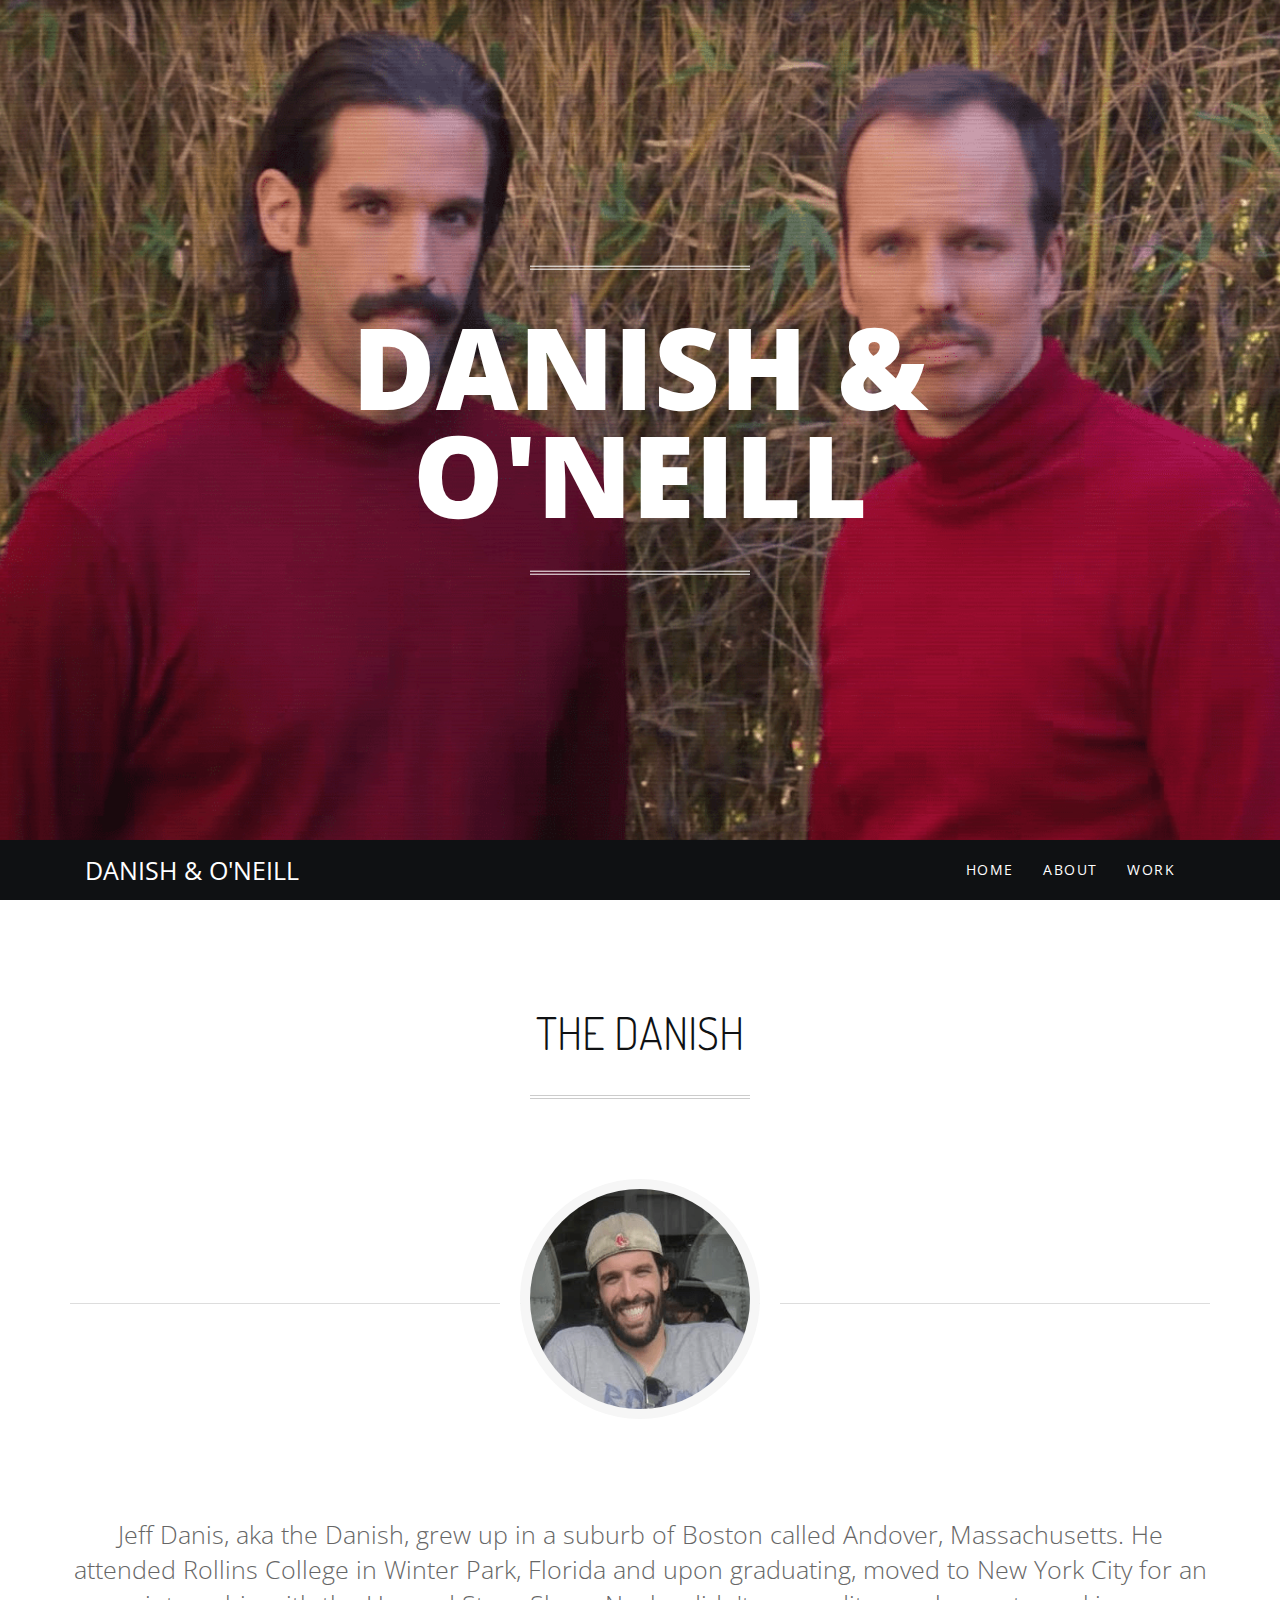
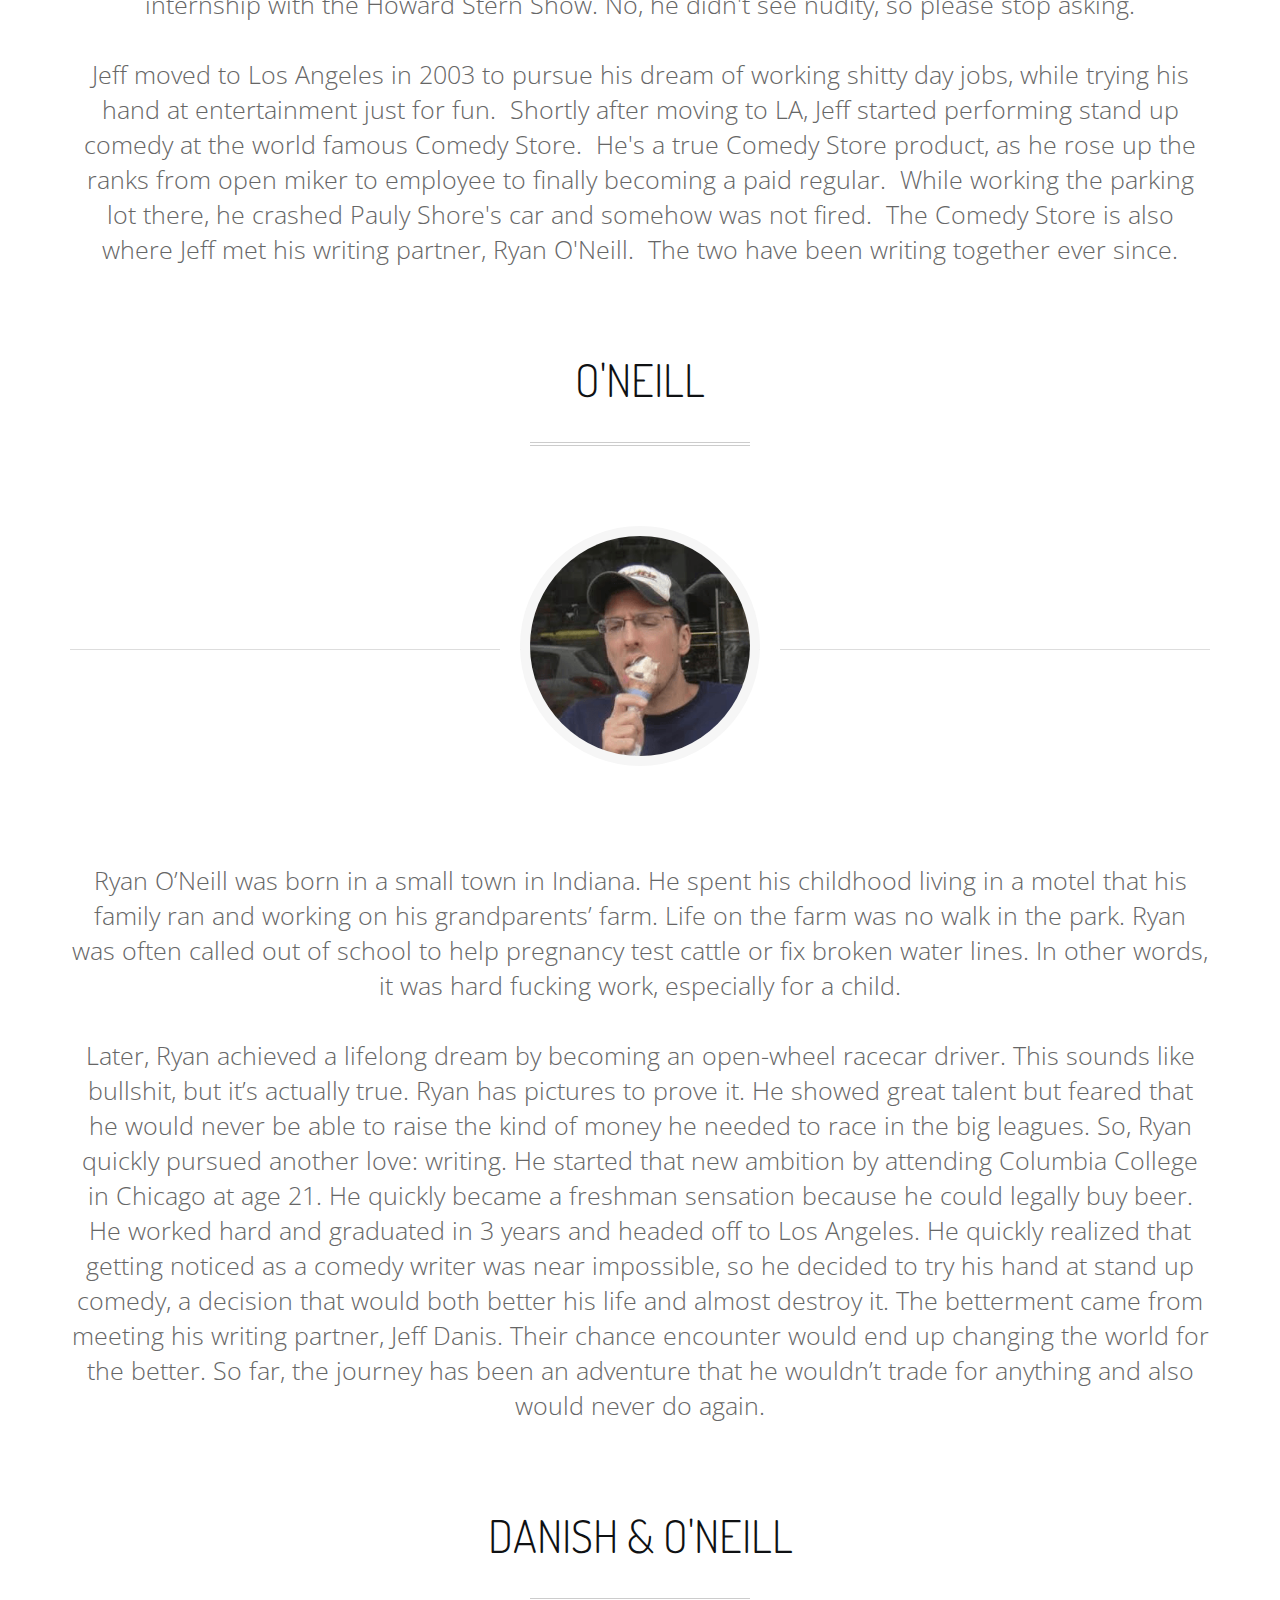
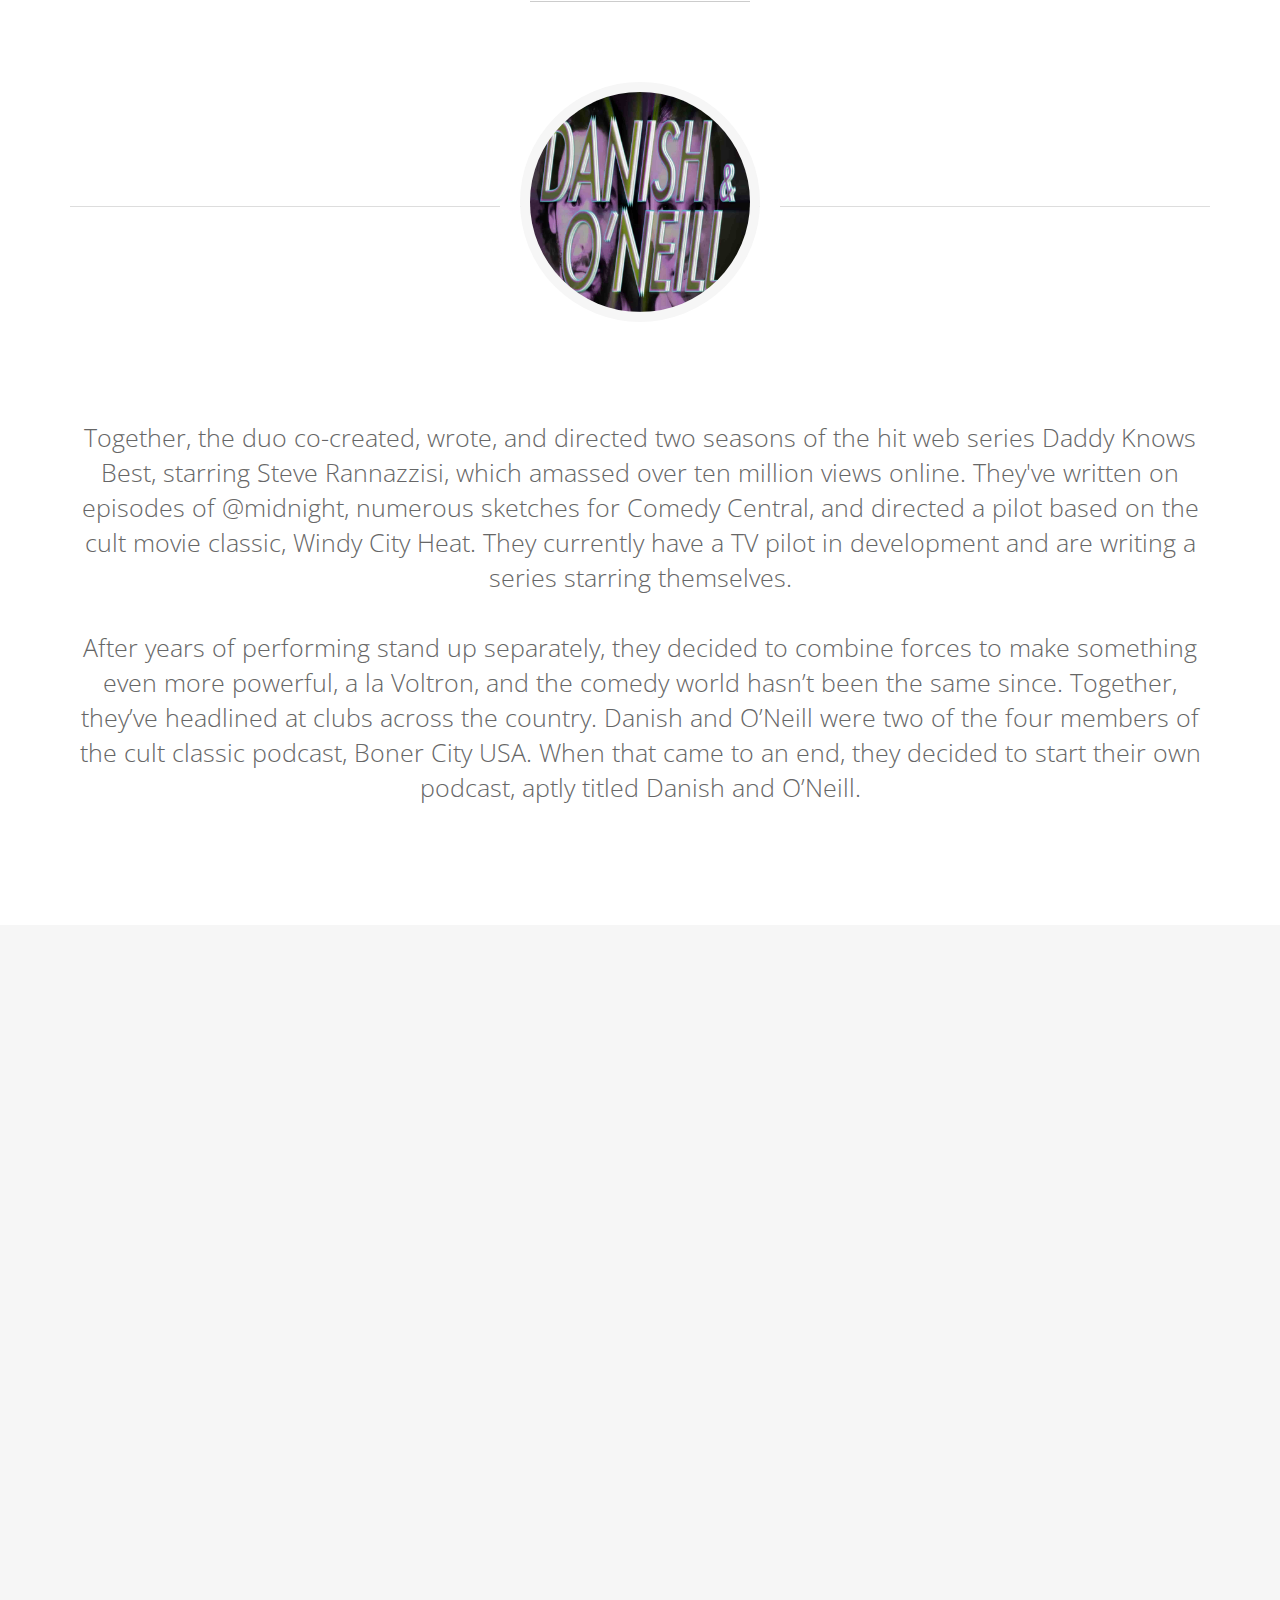
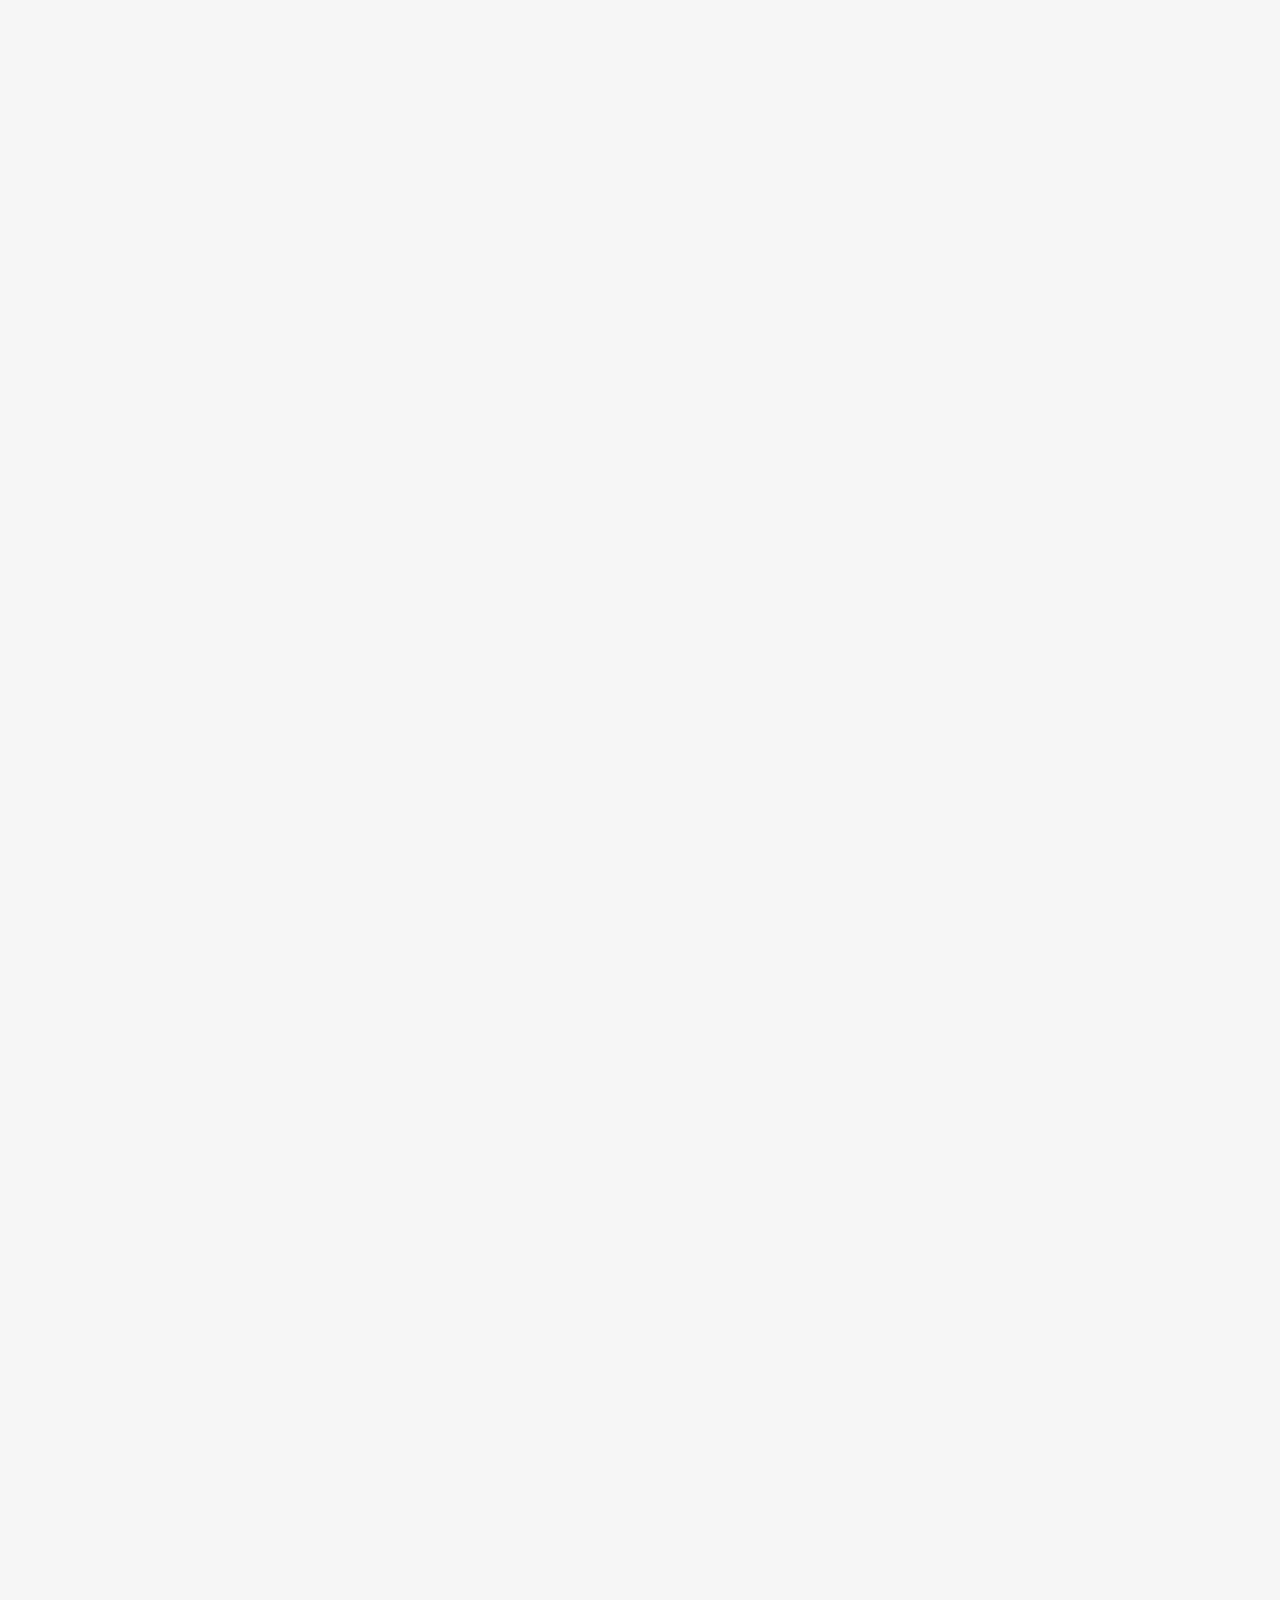
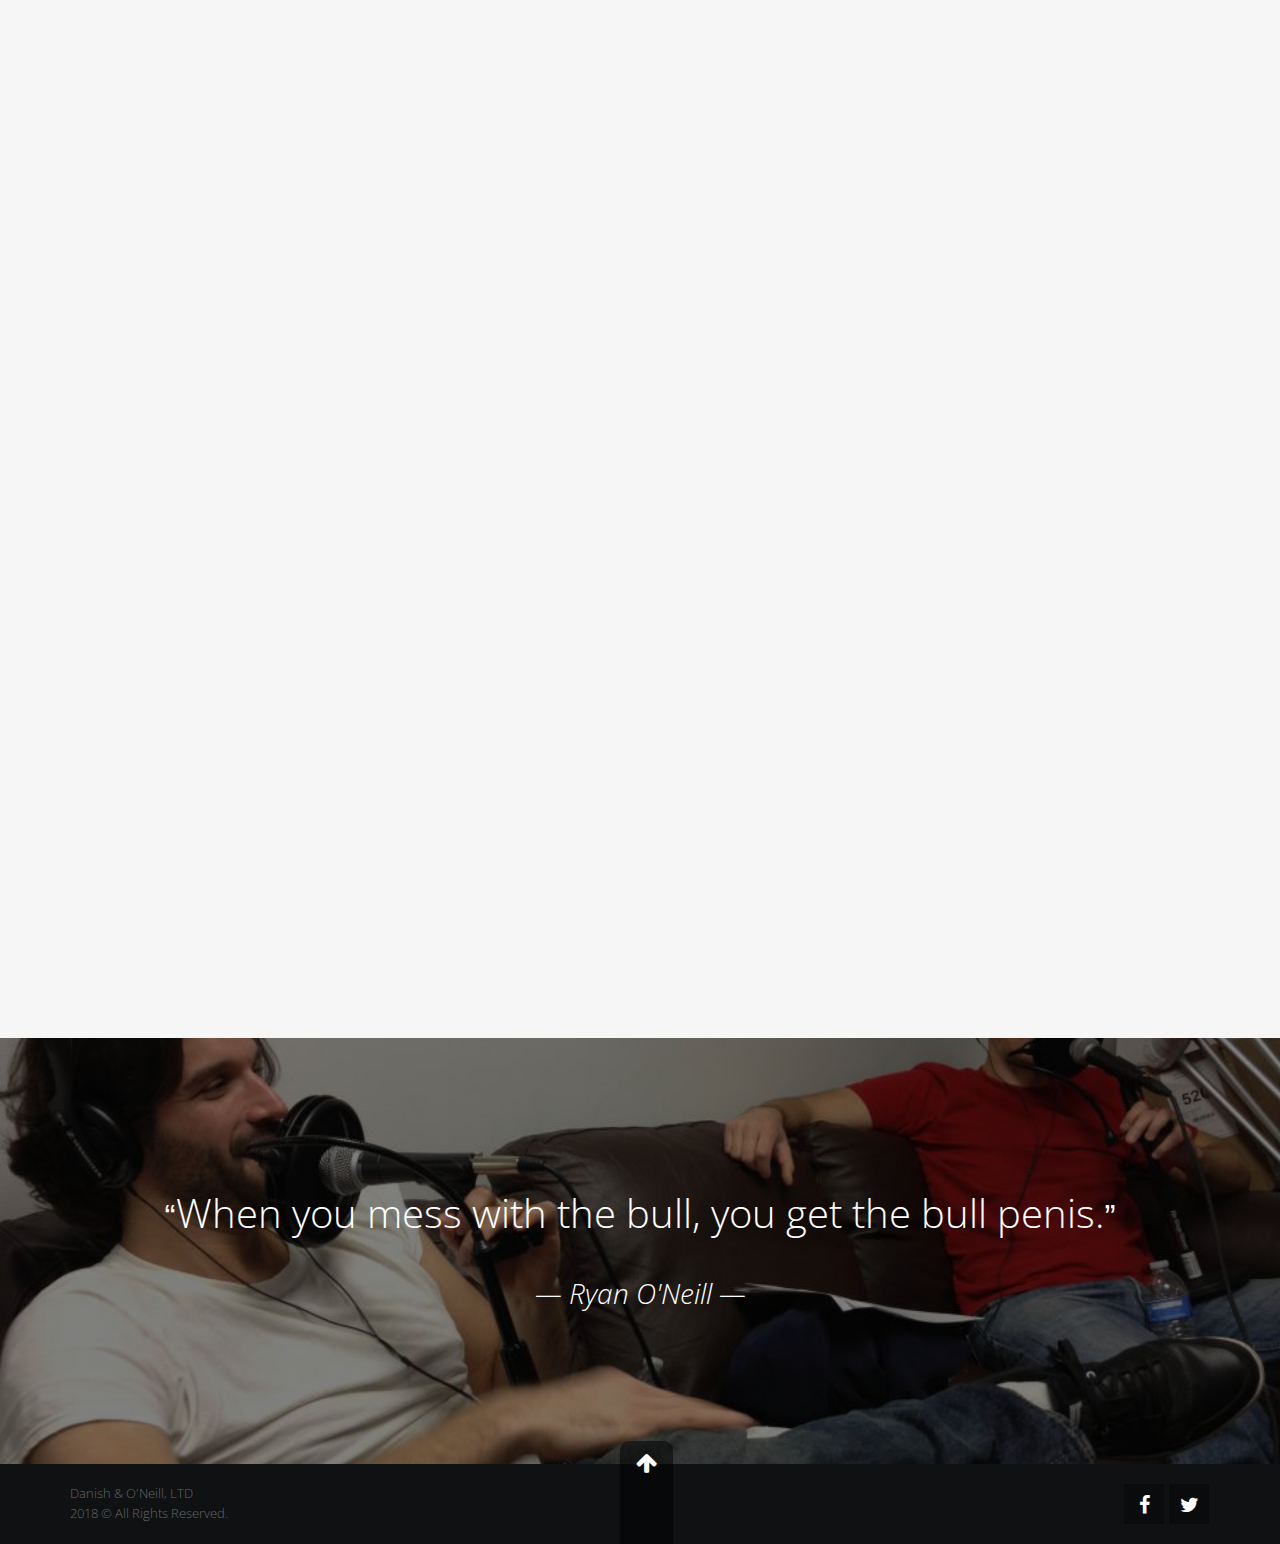
<file: index.html>
<!doctype html>
<html lang="en-US">
	<head>
		<meta charset="utf-8" />
		<meta http-equiv="Content-type" content="text/html; charset=utf-8" />
		<title>Danish & O'Neill</title>
		<meta name="description" content="Jeff Danis & Ryan O'Neill are writers, performers, and former pro bodyboarders." />
		<meta name="Author" content="Jeff & Ryan" />

		<!-- GOOGLE FONTS -->
		<link href="https://fonts.googleapis.com/css?family=Open+Sans:300,400,700,800|Dosis:300,400" rel="stylesheet" type="text/css" />


		<!-- CORE CSS FRAMEWORK -->
		<link href="assets/plugins/bootstrap/css/bootstrap.min.css" rel="stylesheet" type="text/css" />
		<link href="assets/plugins/font-awesome/css/font-awesome.css" rel="stylesheet" type="text/css" />
		<!-- <link href="assets/plugins/font-linecons/linecons.css" rel="stylesheet" type="text/css" /> -->

		<!-- PLUGINS -->
		<link href="assets/css/superslides.css" rel="stylesheet" type="text/css" />
		<link href="assets/plugins/magnific-popup/magnific-popup.css" rel="stylesheet" type="text/css" />
 
		<!-- CSS TEMPLATE -->
		<link href="assets/css/reset.css" rel="stylesheet" type="text/css" />
		<link href="assets/css/framework.css" rel="stylesheet" type="text/css" />
		<link href="assets/css/typography.css" rel="stylesheet" type="text/css" />
		<link href="assets/css/layout.css" rel="stylesheet" type="text/css" />

		<!-- ICONS -->
		<link rel="shortcut icon" href="assets/images/favicon.png" type="image/x-icon" />
		<link rel="icon" href="assets/images/favicon.ico" type="image/x-icon" />
		<link rel="shortcut icon" href="assets/images/favicon.ico" type="image/x-icon" />

		<!-- mobile settings -->
		<meta name="viewport" content="width=device-width, maximum-scale=1, initial-scale=1, user-scalable=0" />

		<!-- Morenizr -->
		<!-- <script type="text/javascript" src="assets/plugins/modernizr.min.js"></script> -->
	</head>
	<body>
	<!-- Google Tag Manager -->
	<noscript><iframe src="//www.googletagmanager.com/ns.html?id=GTM-5KZ3QW"
	height="0" width="0" style="display:none;visibility:hidden"></iframe></noscript>
	<script>(function(w,d,s,l,i){w[l]=w[l]||[];w[l].push({'gtm.start':
	new Date().getTime(),event:'gtm.js'});var f=d.getElementsByTagName(s)[0],
	j=d.createElement(s),dl=l!='dataLayer'?'&l='+l:'';j.async=true;j.src=
	'//www.googletagmanager.com/gtm.js?id='+i+dl;f.parentNode.insertBefore(j,f);
	})(window,document,'script','dataLayer','GTM-5KZ3QW');</script>
	<!-- End Google Tag Manager -->


		<!-- STYLESWITCHER -->
		
		<!-- /STYLESWITCHER -->


		<!-- HOME -->
		<section id="home" class="full-screen"><!-- full-screen or half-screen (550px height) -->

			<div id="slider">

				<!-- slider navigation -->
				<nav class="slides-navigation">
					<a class="prev" href="#"></a>
					<a class="next" href="#"></a>
				</nav>

				<ul class="slides-container">

					<!-- Item 1 -->
					

					<!-- Item 2 -->
					<li>
						<div class="image-caption">
							<hr /><hr />
							<div class="inner">
								<h1 class="bigtext strtoupper nomargin">DANISH & O'NEILL</h1>
							</div>
							<hr /><hr />
						</div>

						<!--<span class="overlay"></span>-->
						<div style="background-image: url('assets/images/preview/slider/dao.png');" class="fullscreen-img"></div>
					</li>


					<!-- Item 3 -->
					


				</ul>

			</div>

		</section>
		<!-- /HOME -->



		<!-- Main Nav -->
		<header id="header">

			<nav class="navbar navbar-inverse" role="navigation"><!-- add "wihite" class for white nav bar -->
				<div class="container">

					<!-- Mobile Menu Button -->
					<button id="mobileMenu" class="fa fa-bars" type="button" data-toggle="collapse" data-target=".navbar-collapse"></button>

					<!-- Brand and toggle get grouped for better mobile display -->
					<div class="navbar-header">
						<a class="navbar_brand scrollTo" href="#home">
							<span class="">Danish & O'Neill</span>
						</a>
					</div>

					<!-- Collect the nav links, forms, and other content for toggling -->
					<div class="collapse navbar-collapse" id="bs-example-navbar-collapse-1">

						<ul class="nav navbar-nav navbar-right">
							<li><a href="#home" class="scrollTo">Home</a></li>
							<li><a href="#about" class="scrollTo">About</a></li>
							<li><a href="#work" class="scrollTo">Work</a></li>
						</ul>
					</div><!-- /.navbar-collapse -->

				</div>
			</nav>

		</header>
		<!-- /Main Nav -->






		<!-- ABOUT -->
		<section id="about">
			<div class="container">
				<header class="text-center">
					<h1>The Danish</h1>
				</header>

				<div class="divider"><!-- lines divider --></div>

				<div class="me-picture text-center">
					<div class="item">
						<img class="img-responsive" src="assets/images/preview/content/people/1.png" width="200" height="200" alt="" />
					</div><hr />
				</div>

				<article class="text-center big-paragraph">
					<p>Jeff Danis, aka the Danish, grew up in a suburb of Boston called Andover, Massachusetts.  He attended Rollins College in Winter Park, Florida and upon graduating, moved to New York City for an internship with the Howard Stern Show. No, he didn't see nudity, so please stop asking. 
					<br><br>
					Jeff moved to Los Angeles in 2003 to pursue his dream of working shitty day jobs, while trying his hand at entertainment just for fun.  Shortly after moving to LA, Jeff started performing stand up comedy at the world famous Comedy Store.  He's a true Comedy Store product, as he rose up the ranks from open miker to employee to finally becoming a paid regular.  While working the parking lot there, he crashed Pauly Shore's car and somehow was not fired.  The Comedy Store is also where Jeff met his writing partner, Ryan O'Neill.  The two have been writing together ever since.</p>
				</article>

				<header class="text-center">
					<h1>O'Neill</h1>
				</header>

				<div class="divider"><!-- lines divider --></div>

				<div class="me-picture text-center">
					<div class="item">
						<img class="img-responsive" src="assets/images/preview/content/people/2.png" width="200" height="200" alt="" />
					</div><hr />
				</div>

				<article class="text-center big-paragraph">
					<p>Ryan O’Neill was born in a small town in Indiana.  He spent his childhood living in a motel that his family ran and working on his grandparents’ farm.  Life on the farm was no walk in the park.  Ryan was often called out of school to help pregnancy test cattle or fix broken water lines.  In other words, it was hard fucking work, especially for a child.<br><br>Later, Ryan achieved a lifelong dream by becoming an open-wheel racecar driver. This sounds like bullshit, but it’s actually true.  Ryan has pictures to prove it.  He showed great talent but feared that he would never be able to raise the kind of money he needed to race in the big leagues.  So, Ryan quickly pursued another love: writing. He started that new ambition by attending Columbia College in Chicago at age 21.  He quickly became a freshman sensation because he could legally buy beer. He worked hard and graduated in 3 years and headed off to Los Angeles.  He quickly realized that getting noticed as a comedy writer was near impossible, so he decided to try his hand at stand up comedy, a decision that would both better his life and almost destroy it.  The betterment came from meeting his writing partner, Jeff Danis. Their chance encounter would end up changing the world for the better.  So far, the journey has been an adventure that he wouldn’t trade for anything and also would never do again.</p>
				</article>

				<header class="text-center">
					<h1>Danish & O'Neill</h1>
				</header>

				<div class="divider"><!-- lines divider --></div>

				<div class="me-picture text-center">
					<div class="item">
						<img class="img-responsive" src="assets/images/preview/content/people/3.jpeg" width="200" height="200" alt="" />
					</div><hr />
				</div>

				<article class="text-center big-paragraph">
					<p>Together, the duo co-created, wrote, and directed two seasons of the 
					hit web series Daddy Knows Best, starring Steve Rannazzisi, which amassed over 
					ten million views online.  They've written on episodes of @midnight, numerous sketches for Comedy Central, and directed a pilot based on the cult movie classic, Windy City Heat.  They currently have a TV pilot in development 
					and are writing a series starring themselves.<br><br>                                                                     
					After years of performing stand up separately, they decided to combine forces to 
					make something even more powerful, a la Voltron, and the comedy world hasn’t 
					been the same since.  Together, they’ve headlined at clubs across the country. 
					Danish and O’Neill were two of the four members of the cult classic podcast, Boner 
					City USA.  When that came to an end, they decided to start their own podcast, aptly
					titled Danish and O’Neill.</p>
				</article>

			</div>
		</section>
		<!-- /ABOUT -->


		


		<!-- BLOG -->
		<section id="work" class="alternate">
			<div class="container">

				<div class="row animate_fade_in">
					<header class="text-center">
						<h1>RECENT PRODUCTIONS</h1>
						<div class="divider"><!-- lines divider --></div>

					</header>

				<article>
					<div class="row animate_fade_in">

						<!-- article -->
						<div class="col-md-3 quick-hover">
							<div class="quick-item">
								<div class="media-preview"><!-- video -->
									<iframe width="260" height="140" src="http://www.youtube.com/embed/nniL2RUjoCw" frameborder="0" allowfullscreen></iframe>
								</div>

								<h4>The Coach Who Clothed Them - Uncensored</h4>
								<p>Steve Rannazzisi stars in a new movie about a man who stands up to an unjust system -- no matter the cost.</p>

							</div>
						</div>

						<!-- article -->
						<div class="col-md-3 quick-hover">
							<div class="quick-item">
								<div class="media-preview"><!-- video -->
									<iframe width="260" height="140" src="http://www.youtube.com/embed/XcWQsyw9jd0" frameborder="0" allowfullscreen></iframe>
								</div>

								<h4>Danish & O'Neill Episode 1: Babysitters</h4>
								<p>Danish and O'Neill get in on the babysitting game.</p>

							</div>
						</div>

						<!-- article -->
						<div class="col-md-3 quick-hover">
							<div class="quick-item">
								<div class="media-preview"><!-- video -->
									<iframe width="230" height="140" src="http://www.youtube.com/embed/GM1pvdgraC4" frameborder="0" allowfullscreen></iframe>
								</div>

								<h4>Danish & O'Neill Episode 2: Bigfoot!</h4>
								<p>Danish and O'Neill go out into the woods looking to catch themselves a squatch.</p>

							</div>
						</div>

						<!-- article -->
						<div class="col-md-3 quick-hover">
							<div class="quick-item">
								<div class="media-preview"><!-- video -->
									<iframe width="260" height="140" src="http://www.youtube.com/embed/Mt1CXVgcKxY" frameborder="0" allowfullscreen></iframe>
								</div>

								<h4>Danish & O'Neill Episode 3: Rhonda Part 1</h4>
								<p>Danish and O'Neill get to the know their favorite basketball player, Rhonda Jones.</p>

							</div>
						</div>
					</div>
				</article>



				<div class="row animate_fade_in">
					<header class="text-center">
						<h1>DADDY KNOWS BEST</h1>
						<p>WRITTEN AND DIRECTED BY</p>
						<p>DANISH & O'NEILL</p>
						<div class="divider"><!-- lines divider --></div>

					</header>

				<article>
					<div class="row animate_fade_in">

						<!-- article -->
						<div class="col-md-6 quick-hover">
							<div class="quick-item">
								<div class="media-preview"><!-- video -->
									<iframe width="560" height="315" src="https://www.youtube.com/embed/videoseries?list=PL021818D8D0DDB348" frameborder="0" allowfullscreen></iframe>
								</div>

								<h4>Season 1</h4>
								<p>Steve (Steve Rannazzisi, "The League") is a new dad trying to come to grips with the unique responsibilities of parenthood... and failing.</p>

							</div>
						</div>

						<!-- article -->
						<div class="col-md-6 quick-hover">
							<div class="quick-item">
								<div class="media-preview"><!-- video -->
									<iframe width="560" height="315" src="https://www.youtube.com/embed/videoseries?list=PLVqV57mIz3zKD4OkDGJCzD5l_vrLd_2IN" frameborder="0" allowfullscreen></iframe>
								</div>

								<h4>Season 2</h4>
								<p>Steve is back for season 2 of Daddy Knows Best!</p>
							</div>
						</div>
						

					</div>
				</article>

				<header class="text-center">
					<h1>VIDEOS WRITTEN</h1>
					<p>WRITTEN BY</p>
					<p>DANISH & O'NEILL</p>
					<!-- <p>RECENT ENTRIES</p> -->
				</header>

				<div class="divider"><!-- lines divider --></div>

				<article>
					<div class="row animate_fade_in text-center">
						<div class="col-md-12 quick-hover">
							<div class="quick-item">
								<a href="http://www.funnyordie.com/videos/44cecca1a6/danish-o-neill-sunday-funday?_cc=__d___&_ccid=do0luk.nsootg" class="btn btn-xs"><i class="fa fa-sign-out"></i> Danish & O'neill: Sunday Funday</a>
								<br><br><br>

								<h4>&uarr; Click The Button To View: Sunday Funday &uarr;</h4>
								<p>Danish would like it if his friend Pete would just shut up and watch the game.</p><br><br>
							</div>
						</div>
					</div>

					<div class="row animate_fade_in">

						<!-- article -->
						<div class="col-md-4 quick-hover">
							<div class="quick-item">
								<div class="media-preview"><!-- video -->
									<iframe width="360" height="200" src="https://www.youtube.com/embed/jM9pzjJeXLs" frameborder="0" allowfullscreen></iframe>
								</div>

								<h4>Press Conference</h4>
								<p>An aggravated Steve Rannazzisi fields questions about his new special and his upcoming stand-up tour.</p>
								<a href="http://www.cc.com/comedians/steve-rannazzisi" class="btn btn-xs"><i class="fa fa-sign-out"></i> MORE STEVE</a>
							</div>
						</div>

						<!-- article -->
						<div class="col-md-4 quick-hover">
							<div class="quick-item">
								<div class="media-preview"><!-- video -->
									<iframe width="360" height="200" src="https://www.youtube.com/embed/29sv64XWcFc" frameborder="0" allowfullscreen></iframe>
								</div>

								<h4>Happy F**king Valentine's Day</h4>
								<p>Ari Shaffir makes an unsettling discovery when he and his girlfriend decide to have sex for the first time.</p>
								<a href="http://www.cc.com/comedians/ari-shaffir" class="btn btn-xs"><i class="fa fa-sign-out"></i> MORE ARI</a>
							</div>
						</div>
					
						<!-- article -->
						<div class="col-md-4 quick-hover">
							<div class="quick-item">
								<div class="media-preview"><!-- video -->
									<iframe width="360" height="200" src="https://www.youtube.com/embed/1awBrKHQL_w" frameborder="0" allowfullscreen></iframe>
								</div>

								<h4>Enhanced Interrogation</h4>
								<p>All Steve Rannazzisi has to do is answer a few questions about his special, and everything will be fine.</p>
								<a href="http://www.cc.com/comedians/steve-rannazzisi" class="btn btn-xs"><i class="fa fa-sign-out"></i> MORE STEVE</a>

							</div>
						</div>

					</div>
				</article>

				<header class="text-center">
					<h1>PODCASTS</h1>
					<!-- <p>RECENT ENTRIES</p> -->
				</header>

				<div class="divider"><!-- lines divider --></div>

				<!-- article -->

						<div class="col-md-12 quick-hover">
							<div class="quick-item">
								<div class="media-preview">
									<iframe width="100%" height="450" scrolling="no" frameborder="no" src="https://w.soundcloud.com/player/?url=https%3A//api.soundcloud.com/users/163494574&amp;auto_play=false&amp;hide_related=false&amp;show_comments=true&amp;show_user=true&amp;show_reposts=false&amp;visual=true"></iframe>
								</div><br>
								<h4>Danish & O'Neill</h4>
								<p>Danish and O'Neill are the 23rd ranked comedy duo in the nation, 59th in the world, and 107th in the galaxy. Their podcast, aptly named Danish and O'Neill, is in the top one million podcasts regularly. They co-created, wrote, and directed a web series called Daddy Knows Best and perform their stand up comedy worldwide, spreading joy and deviancy wherever they go.</p>
								<a href="https://itunes.apple.com/us/podcast/episode-2/id1021443504?i=348074211&mt=2" class="btn btn-xs"><i class="fa fa-sign-out"></i> RATE US ON ITUNES</a><br><br>
							</div>
						</div>
						<header class="text-center">
							<h1>TWITTER</h1>
							<div class="divider"><!-- lines divider --></div>
							<a class="twitter-timeline" href="https://twitter.com/DanishAndOneill" data-widget-id="651909532365418496">Tweets by @DanishAndOneill</a>
							<script>!function(d,s,id){var js,fjs=d.getElementsByTagName(s)[0],p=/^http:/.test(d.location)?'http':'https';if(!d.getElementById(id)){js=d.createElement(s);js.id=id;js.src=p+"://platform.twitter.com/widgets.js";fjs.parentNode.insertBefore(js,fjs);}}(document,"script","twitter-wjs");
							</script>
						</header>
			</div>
		</section>
		<!-- /BLOG -->




		<!-- CONTACT -->
		
		<!-- /CONTACT -->



		<!-- QUOTE -->
		<section class="cover" style="background-image:url('assets/images/preview/slider/road.jpeg')">
			<span class="overlay"></span>
			<div class="container text-center" data-animation="bounceIn">
				<q>When you mess with the bull, you get the bull penis.</q>
				<cite>Ryan O'Neill</cite>
			</div>
		</section>
		<!-- /QUOTE -->




		<!-- FOOTER -->
		<footer>

			<!-- SCROOL TO TOP -->
			<a href="#toTop" class="fa fa-arrow-up toTop"></a>

			<div class="container">

				<div class="row">

					<div class="col-md-6 copyright">
						Danish & O'Neill, LTD<br />
						2018 &copy; All Rights Reserved.
					</div>

					<div class="col-md-6 text-right">
						<a href="https://www.facebook.com/danishandoneill" class="social fa fa-facebook"></a>
						<a href="https://twitter.com/danishandoneill" class="social fa fa-twitter"></a>
					</div>

				</div>

			</div>
		</footer>
		<!-- /FOOTER -->



		<!-- CORE FILES -->
		<script type="text/javascript" src="assets/plugins/jquery/jquery-2.1.4.min.js"></script>
		<script type="text/javascript" src="assets/plugins/bootstrap/js/bootstrap.min.js"></script>
		<script type="text/javascript" src="assets/plugins/jquery.isotope.js"></script>
		<script type="text/javascript" src="assets/plugins/masonry.js"></script>

		<!-- PLUGINS -->
		<script type="text/javascript" src="assets/plugins/jquery-appear/jquery.appear.js"></script>
		<script type="text/javascript" src="assets/plugins/superslides/dist/jquery.superslides.min.js"></script>
		<script type="text/javascript" src="assets/plugins/carouFredSel/jquery.carouFredSel-6.2.1-packed.js"></script>
		<script type="text/javascript" src="assets/plugins/jquery-countTo/jquery.countTo.js"></script>
		<script type="text/javascript" src="assets/plugins/magnific-popup/jquery.magnific-popup.min.js"></script>
		<script type="text/javascript" src="assets/plugins/jquery.mb.YTPlayer.js"></script><!-- Youtube video background -->

		<!-- js scripts -->
		<script async type="text/javascript" src="assets/js/scripts.js"></script>

	</body>
</html>
</file>
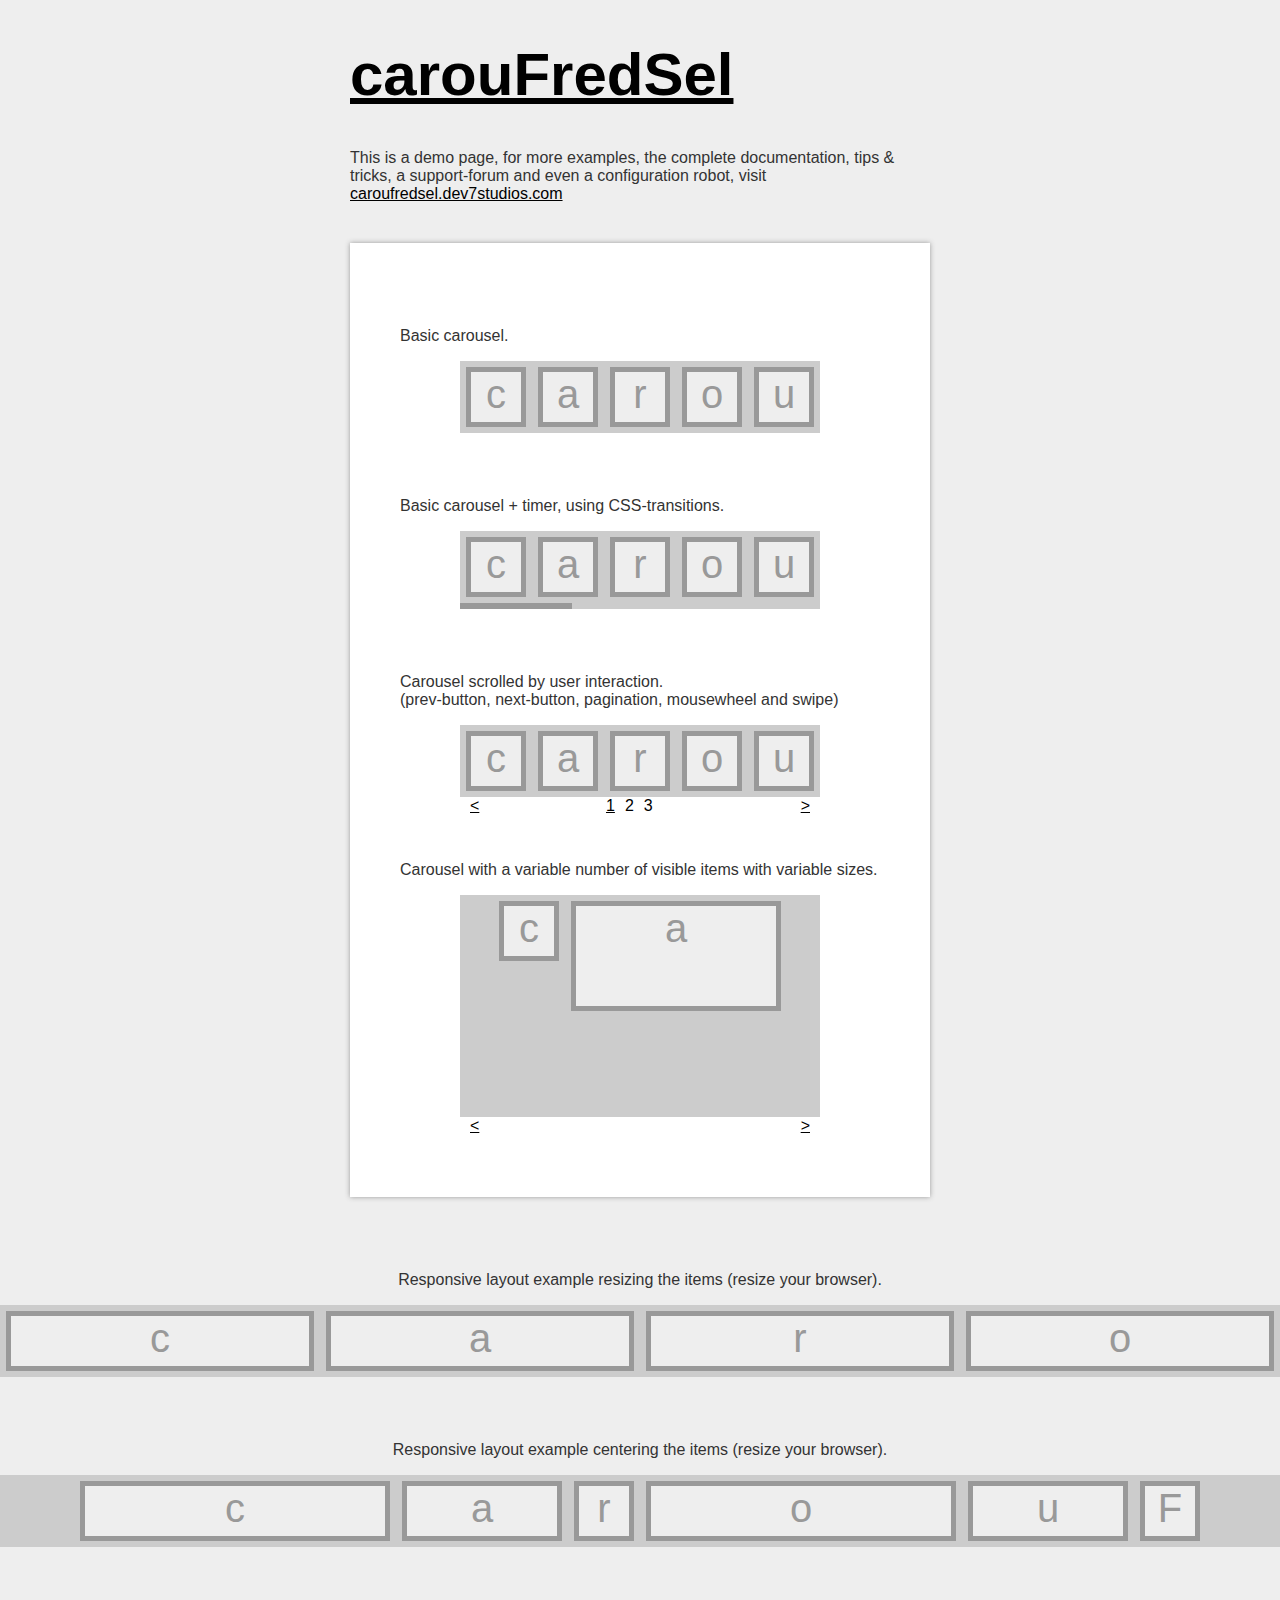
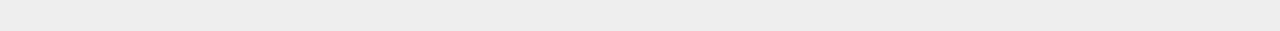
<file: assets/plugins/carouFredSel/index.html>
<!DOCTYPE html PUBLIC "-//W3C//DTD XHTML 1.0 Transitional//EN" "http://www.w3.org/TR/xhtml1/DTD/xhtml1-transitional.dtd">
<html xmlns="http://www.w3.org/1999/xhtml">
	<head>
		<meta http-equiv="content-type" content="text/html;charset=iso-8859-1" />
		<meta name="author" content="caroufredsel.dev7studios.com" />

		<title>carouFredSel: a circular, responsive jQuery carousel</title>

		<!-- include jQuery + carouFredSel plugin -->
		<script type="text/javascript" language="javascript" src="jquery-1.8.2.min.js"></script>
		<script type="text/javascript" language="javascript" src="jquery.carouFredSel-6.2.1-packed.js"></script>

		<!-- optionally include helper plugins -->
		<script type="text/javascript" language="javascript" src="helper-plugins/jquery.mousewheel.min.js"></script>
		<script type="text/javascript" language="javascript" src="helper-plugins/jquery.touchSwipe.min.js"></script>
		<script type="text/javascript" language="javascript" src="helper-plugins/jquery.transit.min.js"></script>
		<script type="text/javascript" language="javascript" src="helper-plugins/jquery.ba-throttle-debounce.min.js"></script>

		<!-- fire plugin onDocumentReady -->
		<script type="text/javascript" language="javascript">
			$(function() {

				//	Basic carousel, no options
				$('#foo0').carouFredSel();

				//	Basic carousel + timer, using CSS-transitions
				$('#foo1').carouFredSel({
					auto: {
						pauseOnHover: 'resume',
						progress: '#timer1'
					}
				}, {
					transition: true
				});

				//	Scrolled by user interaction
				$('#foo2').carouFredSel({
					auto: false,
					prev: '#prev2',
					next: '#next2',
					pagination: "#pager2",
					mousewheel: true,
					swipe: {
						onMouse: true,
						onTouch: true
					}
				});

				//	Variable number of visible items with variable sizes
				$('#foo3').carouFredSel({
					width: 360,
					height: 'auto',
					prev: '#prev3',
					next: '#next3',
					auto: false
				});

				//	Responsive layout, resizing the items
				$('#foo4').carouFredSel({
					responsive: true,
					width: '100%',
					scroll: 2,
					items: {
						width: 400,
					//	height: '30%',	//	optionally resize item-height
						visible: {
							min: 2,
							max: 6
						}
					}
				});

				//	Fuild layout, centering the items
				$('#foo5').carouFredSel({
					width: '100%',
					scroll: 2
				});

			});
		</script>

		<style type="text/css" media="all">
			html, body {
				padding: 0;
				margin: 0;
			}
			body, div, p {
				font-family: Arial, Helvetica, Verdana;
				color: #333;
			}
			body {
				background-color: #eee;
			}
			h1 {
				font-size: 60px;
			}
			a, a:link, a:active, a:visited {
				color: black;
				text-decoration: underline;
			}
			a:hover {
				color: #9E1F63;
			}
			#intro {
				width: 580px;
				margin: 0 auto;
			}
			.wrapper {
				background-color: white;
				width: 480px;
				margin: 40px auto;
				padding: 50px;
				box-shadow: 0 0 5px #999;
			}
			.list_carousel {
				background-color: #ccc;
				margin: 0 0 30px 60px;
				width: 360px;
			}
			.list_carousel ul {
				margin: 0;
				padding: 0;
				list-style: none;
				display: block;
			}
			.list_carousel li {
				font-size: 40px;
				color: #999;
				text-align: center;
				background-color: #eee;
				border: 5px solid #999;
				width: 50px;
				height: 50px;
				padding: 0;
				margin: 6px;
				display: block;
				float: left;
			}
			.list_carousel.responsive {
				width: auto;
				margin-left: 0;
			}
			.clearfix {
				float: none;
				clear: both;
			}
			.prev {
				float: left;
				margin-left: 10px;
			}
			.next {
				float: right;
				margin-right: 10px;
			}
			.pager {
				float: left;
				width: 300px;
				text-align: center;
			}
			.pager a {
				margin: 0 5px;
				text-decoration: none;
			}
			.pager a.selected {
				text-decoration: underline;
			}
			.timer {
				background-color: #999;
				height: 6px;
				width: 0px;
			}
		</style>
	</head>
	<body>

		<div id="intro">
			<h1><a href="http://caroufredsel.dev7studios.com">carouFredSel</a></h1>
			<p>This is a demo page, for more examples, the complete documentation, tips &amp; tricks, a support-forum and even a configuration robot, visit <a href="http://caroufredsel.dev7studios.com">caroufredsel.dev7studios.com</a></p>
		</div>

		<div class="wrapper">
			<br />


			<p>Basic carousel.</p>
			<div class="list_carousel">
				<ul id="foo0">
					<li>c</li>
					<li>a</li>
					<li>r</li>
					<li>o</li>
					<li>u</li>
					<li>F</li>
					<li>r</li>
					<li>e</li>
					<li>d</li>
					<li>S</li>
					<li>e</li>
					<li>l</li>
					<li> </li>
				</ul>
				<div class="clearfix"></div>
			</div>
			<br />


			<p>Basic carousel + timer, using CSS-transitions.</p>
			<div class="list_carousel">
				<ul id="foo1">
					<li>c</li>
					<li>a</li>
					<li>r</li>
					<li>o</li>
					<li>u</li>
					<li>F</li>
					<li>r</li>
					<li>e</li>
					<li>d</li>
					<li>S</li>
					<li>e</li>
					<li>l</li>
					<li> </li>
				</ul>
				<div class="clearfix"></div>
				<div id="timer1" class="timer"></div>
			</div>
			<br />


			<p>Carousel scrolled by user interaction.<br />
				(prev-button, next-button, pagination, mousewheel and swipe)</p>
			<div class="list_carousel">
				<ul id="foo2">
					<li>c</li>
					<li>a</li>
					<li>r</li>
					<li>o</li>
					<li>u</li>
					<li>F</li>
					<li>r</li>
					<li>e</li>
					<li>d</li>
					<li>S</li>
					<li>e</li>
					<li>l</li>
					<li> </li>
				</ul>
				<div class="clearfix"></div>
				<a id="prev2" class="prev" href="#">&lt;</a>
				<a id="next2" class="next" href="#">&gt;</a>
				<div id="pager2" class="pager"></div>
			</div>
			<br />


			<p>Carousel with a variable number of visible items with variable sizes.</p>
			<div class="list_carousel">
				<ul id="foo3">
					<li style="width: 50px; height: 50px;">c</li>
					<li style="width: 200px; height: 100px;">a</li>
					<li style="width: 50px; height: 150px;">r</li>
					<li style="width: 50px; height: 200px;">o</li>
					<li style="width: 50px; height: 150px;">u</li>
					<li style="width: 100px; height: 100px;">F</li>
					<li style="width: 250px; height: 50px;">r</li>
					<li style="width: 150px; height: 100px;">e</li>
					<li style="width: 150px; height: 150px;">d</li>
					<li style="width: 50px; height: 200px;">S</li>
					<li style="width: 100px; height: 150px;">e</li>
					<li style="width: 150px; height: 100px;">l</li>
					<li style="width: 200px; height: 50px;"> </li>
				</ul>
				<div class="clearfix"></div>
				<a id="prev3" class="prev" href="#">&lt;</a>
				<a id="next3" class="next" href="#">&gt;</a>
			</div>
		</div>
		<br />


		<p style="text-align: center;">Responsive layout example resizing the items (resize your browser).</p>
		<div class="list_carousel responsive">
			<ul id="foo4">
				<li>c</li>
				<li>a</li>
				<li>r</li>
				<li>o</li>
				<li>u</li>
				<li>F</li>
				<li>r</li>
				<li>e</li>
				<li>d</li>
				<li>S</li>
				<li>e</li>
				<li>l</li>
				<li> </li>
			</ul>
			<div class="clearfix"></div>
		</div>
		<br />


		<p style="text-align: center;">Responsive layout example centering the items (resize your browser).</p>
		<div class="list_carousel responsive" >
			<ul id="foo5">
				<li style="width: 300px;">c</li>
				<li style="width: 150px;">a</li>
				<li>r</li>
				<li style="width: 300px;">o</li>
				<li style="width: 150px;">u</li>
				<li>F</li>
				<li style="width: 300px;">r</li>
				<li style="width: 150px;">e</li>
				<li>d</li>
				<li style="width: 400px;">S</li>
				<li style="width: 150px;">e</li>
				<li>l</li>
				<li> </li>
			</ul>
			<div class="clearfix"></div>
		</div>
		<br />


		<br />
		<br />
	</body>
</html>
</file>
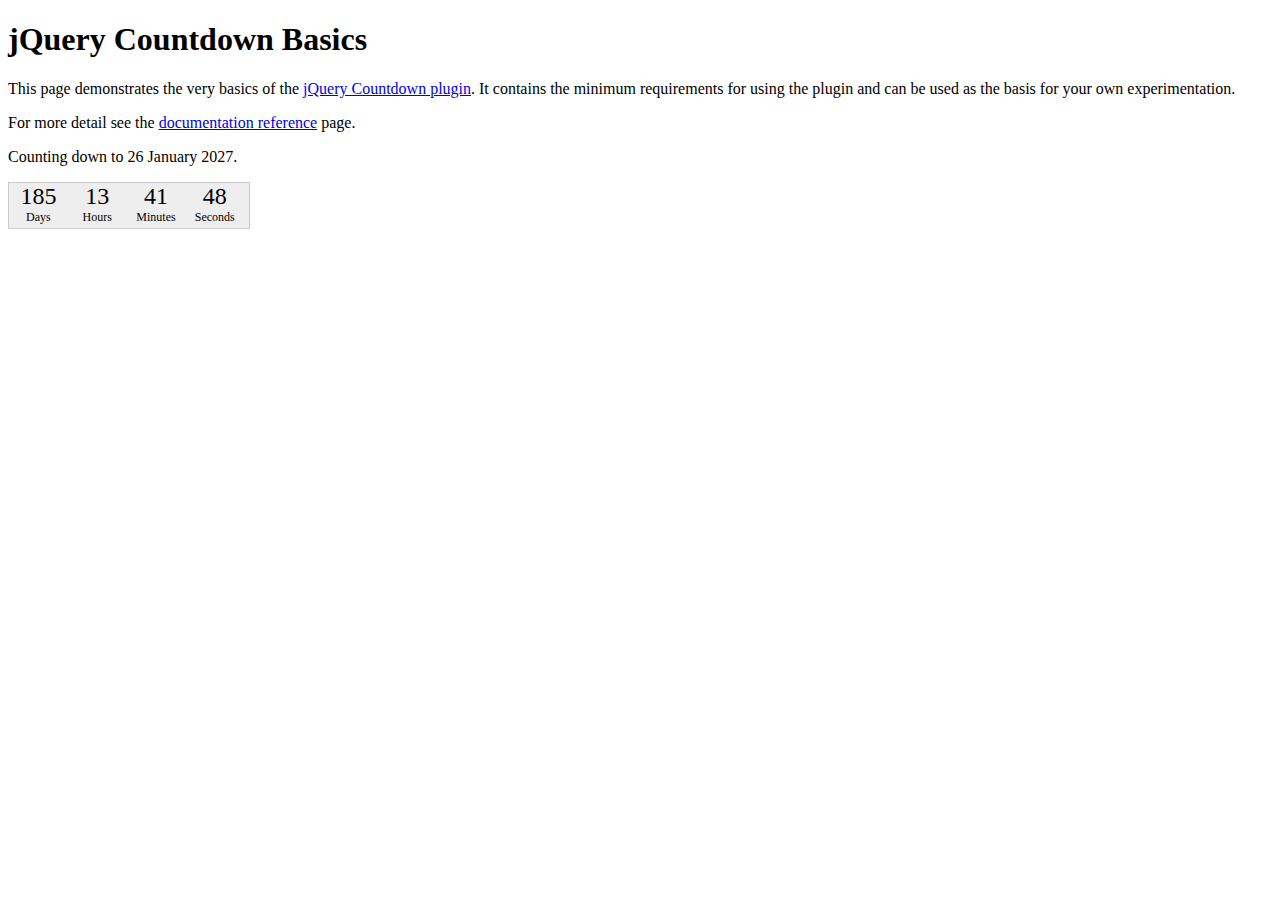
<file: assets/plugins/jquery-countdown/countdownBasic.html>
﻿<!DOCTYPE HTML PUBLIC "-//W3C//DTD HTML 4.01//EN" "http://www.w3.org/TR/html4/strict.dtd">
<html>
<head>
<meta http-equiv="Content-Type" content="text/html;charset=utf-8">
<title>jQuery Countdown</title>
<link rel="stylesheet" href="jquery.countdown.css">
<style type="text/css">
#defaultCountdown { width: 240px; height: 45px; }
</style>
<script type="text/javascript" src="http://ajax.googleapis.com/ajax/libs/jquery/1.8.3/jquery.min.js"></script>
<script type="text/javascript" src="jquery.countdown.js"></script>
<script type="text/javascript">
$(function () {
	var austDay = new Date();
	austDay = new Date(austDay.getFullYear() + 1, 1 - 1, 26);
	$('#defaultCountdown').countdown({until: austDay});
	$('#year').text(austDay.getFullYear());
});
</script>
</head>
<body>
<h1>jQuery Countdown Basics</h1>
<p>This page demonstrates the very basics of the
	<a href="http://keith-wood.name/countdown.html">jQuery Countdown plugin</a>.
	It contains the minimum requirements for using the plugin and
	can be used as the basis for your own experimentation.</p>
<p>For more detail see the <a href="http://keith-wood.name/countdownRef.html">documentation reference</a> page.</p>
<p>Counting down to 26 January <span id="year">2010</span>.</p>
<div id="defaultCountdown"></div>
</body>
</html>
</file>
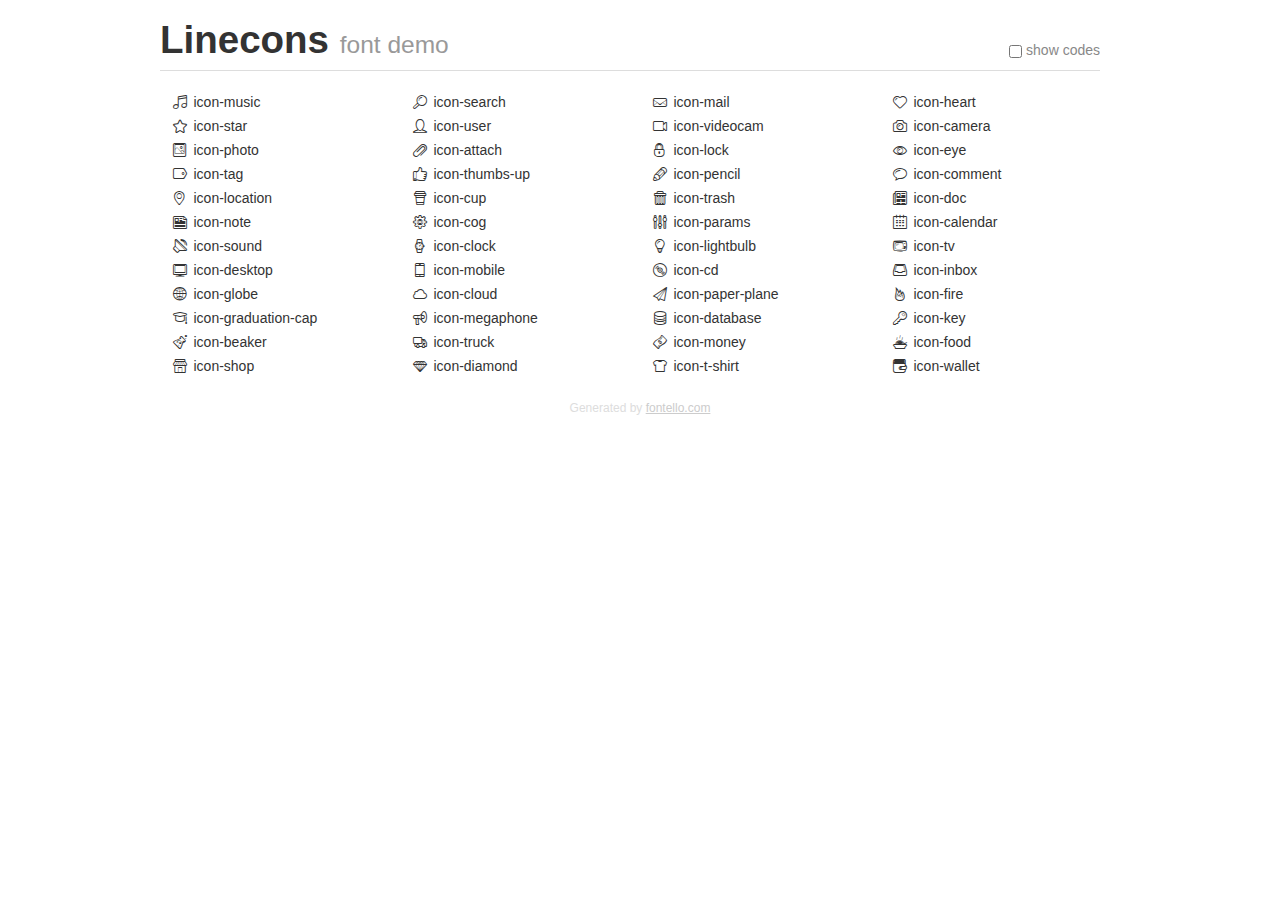
<file: assets/plugins/font-linecons/fonts/demo.html>
<!DOCTYPE html><html><head><!--[if lt IE 9]><script src="http://html5shim.googlecode.com/svn/trunk/html5.js"></script><![endif]--><meta charset="UTF-8"><style type="text/css">/*
 * Bootstrap v2.2.1
 *
 * Copyright 2012 Twitter, Inc
 * Licensed under the Apache License v2.0
 * http://www.apache.org/licenses/LICENSE-2.0
 *
 * Designed and built with all the love in the world @twitter by @mdo and @fat.
 */
.clearfix {
  *zoom: 1;
}
.clearfix:before,
.clearfix:after {
  display: table;
  content: "";
  line-height: 0;
}
.clearfix:after {
  clear: both;
}
.hide-text {
  font: 0/0 a;
  color: transparent;
  text-shadow: none;
  background-color: transparent;
  border: 0;
}
.input-block-level {
  display: block;
  width: 100%;
  min-height: 30px;
  -webkit-box-sizing: border-box;
  -moz-box-sizing: border-box;
  box-sizing: border-box;
}
article,
aside,
details,
figcaption,
figure,
footer,
header,
hgroup,
nav,
section {
  display: block;
}
audio,
canvas,
video {
  display: inline-block;
  *display: inline;
  *zoom: 1;
}
audio:not([controls]) {
  display: none;
}
html {
  font-size: 100%;
  -webkit-text-size-adjust: 100%;
  -ms-text-size-adjust: 100%;
}
a:focus {
  outline: thin dotted #333;
  outline: 5px auto -webkit-focus-ring-color;
  outline-offset: -2px;
}
a:hover,
a:active {
  outline: 0;
}
sub,
sup {
  position: relative;
  font-size: 75%;
  line-height: 0;
  vertical-align: baseline;
}
sup {
  top: -0.5em;
}
sub {
  bottom: -0.25em;
}
img {
/* Responsive images (ensure images don't scale beyond their parents) */
  max-width: 100%;
/* Part 1: Set a maxium relative to the parent */
  width: auto 9;
/* IE7-8 need help adjusting responsive images */
  height: auto;
/* Part 2: Scale the height according to the width, otherwise you get stretching */
  vertical-align: middle;
  border: 0;
  -ms-interpolation-mode: bicubic;
}
#map_canvas img,
.google-maps img {
  max-width: none;
}
button,
input,
select,
textarea {
  margin: 0;
  font-size: 100%;
  vertical-align: middle;
}
button,
input {
  *overflow: visible;
  line-height: normal;
}
button::-moz-focus-inner,
input::-moz-focus-inner {
  padding: 0;
  border: 0;
}
button,
html input[type="button"],
input[type="reset"],
input[type="submit"] {
  -webkit-appearance: button;
  cursor: pointer;
}
input[type="search"] {
  -webkit-box-sizing: content-box;
  -moz-box-sizing: content-box;
  box-sizing: content-box;
  -webkit-appearance: textfield;
}
input[type="search"]::-webkit-search-decoration,
input[type="search"]::-webkit-search-cancel-button {
  -webkit-appearance: none;
}
textarea {
  overflow: auto;
  vertical-align: top;
}
body {
  margin: 0;
  font-family: "Helvetica Neue", Helvetica, Arial, sans-serif;
  font-size: 14px;
  line-height: 20px;
  color: #333;
  background-color: #fff;
}
a {
  color: #08c;
  text-decoration: none;
}
a:hover {
  color: #005580;
  text-decoration: underline;
}
.img-rounded {
  -webkit-border-radius: 6px;
  -moz-border-radius: 6px;
  border-radius: 6px;
}
.img-polaroid {
  padding: 4px;
  background-color: #fff;
  border: 1px solid #ccc;
  border: 1px solid rgba(0,0,0,0.2);
  -webkit-box-shadow: 0 1px 3px rgba(0,0,0,0.1);
  -moz-box-shadow: 0 1px 3px rgba(0,0,0,0.1);
  box-shadow: 0 1px 3px rgba(0,0,0,0.1);
}
.img-circle {
  -webkit-border-radius: 500px;
  -moz-border-radius: 500px;
  border-radius: 500px;
}
.row {
  margin-left: -20px;
  *zoom: 1;
}
.row:before,
.row:after {
  display: table;
  content: "";
  line-height: 0;
}
.row:after {
  clear: both;
}
[class*="span"] {
  float: left;
  min-height: 1px;
  margin-left: 20px;
}
.container,
.navbar-static-top .container,
.navbar-fixed-top .container,
.navbar-fixed-bottom .container {
  width: 940px;
}
.span12 {
  width: 940px;
}
.span11 {
  width: 860px;
}
.span10 {
  width: 780px;
}
.span9 {
  width: 700px;
}
.span8 {
  width: 620px;
}
.span7 {
  width: 540px;
}
.span6 {
  width: 460px;
}
.span5 {
  width: 380px;
}
.span4 {
  width: 300px;
}
.span3 {
  width: 220px;
}
.span2 {
  width: 140px;
}
.span1 {
  width: 60px;
}
.offset12 {
  margin-left: 980px;
}
.offset11 {
  margin-left: 900px;
}
.offset10 {
  margin-left: 820px;
}
.offset9 {
  margin-left: 740px;
}
.offset8 {
  margin-left: 660px;
}
.offset7 {
  margin-left: 580px;
}
.offset6 {
  margin-left: 500px;
}
.offset5 {
  margin-left: 420px;
}
.offset4 {
  margin-left: 340px;
}
.offset3 {
  margin-left: 260px;
}
.offset2 {
  margin-left: 180px;
}
.offset1 {
  margin-left: 100px;
}
.row-fluid {
  width: 100%;
  *zoom: 1;
}
.row-fluid:before,
.row-fluid:after {
  display: table;
  content: "";
  line-height: 0;
}
.row-fluid:after {
  clear: both;
}
.row-fluid [class*="span"] {
  display: block;
  width: 100%;
  min-height: 30px;
  -webkit-box-sizing: border-box;
  -moz-box-sizing: border-box;
  box-sizing: border-box;
  float: left;
  margin-left: 2.127659574468085%;
  *margin-left: 2.074468085106383%;
}
.row-fluid [class*="span"]:first-child {
  margin-left: 0;
}
.row-fluid .controls-row [class*="span"] + [class*="span"] {
  margin-left: 2.127659574468085%;
}
.row-fluid .span12 {
  width: 100%;
  *width: 99.94680851063829%;
}
.row-fluid .span11 {
  width: 91.48936170212765%;
  *width: 91.43617021276594%;
}
.row-fluid .span10 {
  width: 82.97872340425532%;
  *width: 82.92553191489361%;
}
.row-fluid .span9 {
  width: 74.46808510638297%;
  *width: 74.41489361702126%;
}
.row-fluid .span8 {
  width: 65.95744680851064%;
  *width: 65.90425531914893%;
}
.row-fluid .span7 {
  width: 57.44680851063829%;
  *width: 57.39361702127659%;
}
.row-fluid .span6 {
  width: 48.93617021276595%;
  *width: 48.88297872340425%;
}
.row-fluid .span5 {
  width: 40.42553191489362%;
  *width: 40.37234042553192%;
}
.row-fluid .span4 {
  width: 31.914893617021278%;
  *width: 31.861702127659576%;
}
.row-fluid .span3 {
  width: 23.404255319148934%;
  *width: 23.351063829787233%;
}
.row-fluid .span2 {
  width: 14.893617021276595%;
  *width: 14.840425531914894%;
}
.row-fluid .span1 {
  width: 6.382978723404255%;
  *width: 6.329787234042553%;
}
.row-fluid .offset12 {
  margin-left: 104.25531914893617%;
  *margin-left: 104.14893617021275%;
}
.row-fluid .offset12:first-child {
  margin-left: 102.12765957446808%;
  *margin-left: 102.02127659574467%;
}
.row-fluid .offset11 {
  margin-left: 95.74468085106382%;
  *margin-left: 95.6382978723404%;
}
.row-fluid .offset11:first-child {
  margin-left: 93.61702127659574%;
  *margin-left: 93.51063829787232%;
}
.row-fluid .offset10 {
  margin-left: 87.23404255319149%;
  *margin-left: 87.12765957446807%;
}
.row-fluid .offset10:first-child {
  margin-left: 85.1063829787234%;
  *margin-left: 84.99999999999999%;
}
.row-fluid .offset9 {
  margin-left: 78.72340425531914%;
  *margin-left: 78.61702127659572%;
}
.row-fluid .offset9:first-child {
  margin-left: 76.59574468085106%;
  *margin-left: 76.48936170212764%;
}
.row-fluid .offset8 {
  margin-left: 70.2127659574468%;
  *margin-left: 70.10638297872339%;
}
.row-fluid .offset8:first-child {
  margin-left: 68.08510638297872%;
  *margin-left: 67.9787234042553%;
}
.row-fluid .offset7 {
  margin-left: 61.70212765957446%;
  *margin-left: 61.59574468085106%;
}
.row-fluid .offset7:first-child {
  margin-left: 59.574468085106375%;
  *margin-left: 59.46808510638297%;
}
.row-fluid .offset6 {
  margin-left: 53.191489361702125%;
  *margin-left: 53.085106382978715%;
}
.row-fluid .offset6:first-child {
  margin-left: 51.063829787234035%;
  *margin-left: 50.95744680851063%;
}
.row-fluid .offset5 {
  margin-left: 44.68085106382979%;
  *margin-left: 44.57446808510638%;
}
.row-fluid .offset5:first-child {
  margin-left: 42.5531914893617%;
  *margin-left: 42.4468085106383%;
}
.row-fluid .offset4 {
  margin-left: 36.170212765957444%;
  *margin-left: 36.06382978723405%;
}
.row-fluid .offset4:first-child {
  margin-left: 34.04255319148936%;
  *margin-left: 33.93617021276596%;
}
.row-fluid .offset3 {
  margin-left: 27.659574468085104%;
  *margin-left: 27.5531914893617%;
}
.row-fluid .offset3:first-child {
  margin-left: 25.53191489361702%;
  *margin-left: 25.425531914893618%;
}
.row-fluid .offset2 {
  margin-left: 19.148936170212764%;
  *margin-left: 19.04255319148936%;
}
.row-fluid .offset2:first-child {
  margin-left: 17.02127659574468%;
  *margin-left: 16.914893617021278%;
}
.row-fluid .offset1 {
  margin-left: 10.638297872340425%;
  *margin-left: 10.53191489361702%;
}
.row-fluid .offset1:first-child {
  margin-left: 8.51063829787234%;
  *margin-left: 8.404255319148938%;
}
[class*="span"].hide,
.row-fluid [class*="span"].hide {
  display: none;
}
[class*="span"].pull-right,
.row-fluid [class*="span"].pull-right {
  float: right;
}
.container {
  margin-right: auto;
  margin-left: auto;
  *zoom: 1;
}
.container:before,
.container:after {
  display: table;
  content: "";
  line-height: 0;
}
.container:after {
  clear: both;
}
.container-fluid {
  padding-right: 20px;
  padding-left: 20px;
  *zoom: 1;
}
.container-fluid:before,
.container-fluid:after {
  display: table;
  content: "";
  line-height: 0;
}
.container-fluid:after {
  clear: both;
}
p {
  margin: 0 0 10px;
}
.lead {
  margin-bottom: 20px;
  font-size: 21px;
  font-weight: 200;
  line-height: 30px;
}
small {
  font-size: 85%;
}
strong {
  font-weight: bold;
}
em {
  font-style: italic;
}
cite {
  font-style: normal;
}
.muted {
  color: #999;
}
.text-warning {
  color: #c09853;
}
a.text-warning:hover {
  color: #a47e3c;
}
.text-error {
  color: #b94a48;
}
a.text-error:hover {
  color: #953b39;
}
.text-info {
  color: #3a87ad;
}
a.text-info:hover {
  color: #2d6987;
}
.text-success {
  color: #468847;
}
a.text-success:hover {
  color: #356635;
}
h1,
h2,
h3,
h4,
h5,
h6 {
  margin: 10px 0;
  font-family: inherit;
  font-weight: bold;
  line-height: 20px;
  color: inherit;
  text-rendering: optimizelegibility;
}
h1 small,
h2 small,
h3 small,
h4 small,
h5 small,
h6 small {
  font-weight: normal;
  line-height: 1;
  color: #999;
}
h1,
h2,
h3 {
  line-height: 40px;
}
h1 {
  font-size: 38.5px;
}
h2 {
  font-size: 31.5px;
}
h3 {
  font-size: 24.5px;
}
h4 {
  font-size: 17.5px;
}
h5 {
  font-size: 14px;
}
h6 {
  font-size: 11.9px;
}
h1 small {
  font-size: 24.5px;
}
h2 small {
  font-size: 17.5px;
}
h3 small {
  font-size: 14px;
}
h4 small {
  font-size: 14px;
}
.page-header {
  padding-bottom: 9px;
  margin: 20px 0 30px;
  border-bottom: 1px solid #eee;
}
ul,
ol {
  padding: 0;
  margin: 0 0 10px 25px;
}
ul ul,
ul ol,
ol ol,
ol ul {
  margin-bottom: 0;
}
li {
  line-height: 20px;
}
ul.unstyled,
ol.unstyled {
  margin-left: 0;
  list-style: none;
}
dl {
  margin-bottom: 20px;
}
dt,
dd {
  line-height: 20px;
}
dt {
  font-weight: bold;
}
dd {
  margin-left: 10px;
}
.dl-horizontal {
  *zoom: 1;
}
.dl-horizontal:before,
.dl-horizontal:after {
  display: table;
  content: "";
  line-height: 0;
}
.dl-horizontal:after {
  clear: both;
}
.dl-horizontal dt {
  float: left;
  width: 160px;
  clear: left;
  text-align: right;
  overflow: hidden;
  text-overflow: ellipsis;
  white-space: nowrap;
}
.dl-horizontal dd {
  margin-left: 180px;
}
hr {
  margin: 20px 0;
  border: 0;
  border-top: 1px solid #eee;
  border-bottom: 1px solid #fff;
}
abbr[title],
abbr[data-original-title] {
  cursor: help;
  border-bottom: 1px dotted #999;
}
abbr.initialism {
  font-size: 90%;
  text-transform: uppercase;
}
blockquote {
  padding: 0 0 0 15px;
  margin: 0 0 20px;
  border-left: 5px solid #eee;
}
blockquote p {
  margin-bottom: 0;
  font-size: 16px;
  font-weight: 300;
  line-height: 25px;
}
blockquote small {
  display: block;
  line-height: 20px;
  color: #999;
}
blockquote small:before {
  content: '\2014 \00A0';
}
blockquote.pull-right {
  float: right;
  padding-right: 15px;
  padding-left: 0;
  border-right: 5px solid #eee;
  border-left: 0;
}
blockquote.pull-right p,
blockquote.pull-right small {
  text-align: right;
}
blockquote.pull-right small:before {
  content: '';
}
blockquote.pull-right small:after {
  content: '\00A0 \2014';
}
q:before,
q:after,
blockquote:before,
blockquote:after {
  content: "";
}
address {
  display: block;
  margin-bottom: 20px;
  font-style: normal;
  line-height: 20px;
}
body {
  margin-top: 90px;
}
.header {
  position: fixed;
  top: 0;
  left: 50%;
  margin-left: -480px;
  background-color: #fff;
  border-bottom: 1px solid #ddd;
  padding-top: 10px;
  z-index: 10;
}
.footer {
  color: #ddd;
  font-size: 12px;
  text-align: center;
  margin-top: 20px;
}
.footer a {
  color: #ccc;
  text-decoration: underline;
}
.the-icons {
  font-size: 14px;
  line-height: 24px;
}
.switch {
  position: absolute;
  right: 0;
  bottom: 10px;
  color: #888;
}
.switch input {
  margin-right: 0.3em;
}
.codesOn .i-name {
  display: none;
}
.codesOn .i-code {
  display: inline;
}
.i-code {
  display: none;
}
</style><style type="text/css">@font-face {
  font-family: 'linecons';
  src: url('linecons.eot?17392200');
  src: url('linecons.eot?17392200#iefix') format('embedded-opentype'),
       url('linecons.woff?17392200') format('woff'),
       url('linecons.ttf?17392200') format('truetype'),
       url('linecons.svg?17392200#linecons') format('svg');
  font-weight: normal;
  font-style: normal;
}
/* Chrome hack: SVG is rendered more smooth in Windozze. 100% magic, uncomment if you need it. */
/* Note, that will break hinting! In other OS-es font will be not as sharp as it could be */
/*
@media screen and (-webkit-min-device-pixel-ratio:0) {
  @font-face {
    font-family: 'linecons';
    src: url('../font/linecons.svg?17392200#linecons') format('svg');
  }
}
*/
 
 [class^="icon-"]:before, [class*=" icon-"]:before {
  font-family: "linecons";
  font-style: normal;
  font-weight: normal;
  speak: none;
 
  display: inline-block;
  text-decoration: inherit;
  width: 1em;
  margin-right: .2em;
  text-align: center;
  /* opacity: .8; */
 
  /* For safety - reset parent styles, that can break glyph codes*/
  font-variant: normal;
  text-transform: none;
     
  /* fix buttons height, for twitter bootstrap */
  line-height: 1em;
 
  /* Animation center compensation - magrins should be symmetric */
  /* remove if not needed */
  margin-left: .2em;
 
  /* you can be more comfortable with increased icons size */
  /* font-size: 120%; */
 
  /* Uncomment for 3D effect */
  /* text-shadow: 1px 1px 1px rgba(127, 127, 127, 0.3); */
}
 
.icon-music:before { content: '\e022'; } /* '' */
.icon-search:before { content: '\e009'; } /* '' */
.icon-mail:before { content: '\e019'; } /* '' */
.icon-heart:before { content: '\e000'; } /* '' */
.icon-star:before { content: '\e002'; } /* '' */
.icon-user:before { content: '\e007'; } /* '' */
.icon-videocam:before { content: '\e005'; } /* '' */
.icon-camera:before { content: '\e00b'; } /* '' */
.icon-photo:before { content: '\e01b'; } /* '' */
.icon-attach:before { content: '\e029'; } /* '' */
.icon-lock:before { content: '\e00d'; } /* '' */
.icon-eye:before { content: '\e013'; } /* '' */
.icon-tag:before { content: '\e00c'; } /* '' */
.icon-thumbs-up:before { content: '\e01a'; } /* '' */
.icon-pencil:before { content: '\e00f'; } /* '' */
.icon-comment:before { content: '\e014'; } /* '' */
.icon-location:before { content: '\e012'; } /* '' */
.icon-cup:before { content: '\e016'; } /* '' */
.icon-trash:before { content: '\e006'; } /* '' */
.icon-doc:before { content: '\e018'; } /* '' */
.icon-note:before { content: '\e01c'; } /* '' */
.icon-cog:before { content: '\e00a'; } /* '' */
.icon-params:before { content: '\e01f'; } /* '' */
.icon-calendar:before { content: '\e02b'; } /* '' */
.icon-sound:before { content: '\e004'; } /* '' */
.icon-clock:before { content: '\e01d'; } /* '' */
.icon-lightbulb:before { content: '\e00e'; } /* '' */
.icon-tv:before { content: '\e003'; } /* '' */
.icon-desktop:before { content: '\e011'; } /* '' */
.icon-mobile:before { content: '\e017'; } /* '' */
.icon-cd:before { content: '\e02d'; } /* '' */
.icon-inbox:before { content: '\e015'; } /* '' */
.icon-globe:before { content: '\e02f'; } /* '' */
.icon-cloud:before { content: '\e001'; } /* '' */
.icon-paper-plane:before { content: '\e01e'; } /* '' */
.icon-fire:before { content: '\e028'; } /* '' */
.icon-graduation-cap:before { content: '\e024'; } /* '' */
.icon-megaphone:before { content: '\e023'; } /* '' */
.icon-database:before { content: '\e021'; } /* '' */
.icon-key:before { content: '\e008'; } /* '' */
.icon-beaker:before { content: '\e025'; } /* '' */
.icon-truck:before { content: '\e02e'; } /* '' */
.icon-money:before { content: '\e020'; } /* '' */
.icon-food:before { content: '\e026'; } /* '' */
.icon-shop:before { content: '\e02a'; } /* '' */
.icon-diamond:before { content: '\e010'; } /* '' */
.icon-t-shirt:before { content: '\e027'; } /* '' */
.icon-wallet:before { content: '\e02c'; } /* '' */</style><script>function toggleCodes(on) {
  var obj = document.getElementById('icons');
  
  if (on) {
    obj.className += ' ' + 'codesOn';
  } else {
    obj.className = obj.className.replace(' codesOn', '');
  }
}
</script></head><body><div class="container header"><h1>Linecons
 <small>font demo</small></h1><label class="switch"><input type="checkbox" onclick="toggleCodes(this.checked)">show codes</label></div><div id="icons" class="container"><div class="row"><div title="Code: 0xe022" class="the-icons span3"><i class="icon-music"></i> <span class="i-name">icon-music</span><span class="i-code">0xe022</span></div><div title="Code: 0xe009" class="the-icons span3"><i class="icon-search"></i> <span class="i-name">icon-search</span><span class="i-code">0xe009</span></div><div title="Code: 0xe019" class="the-icons span3"><i class="icon-mail"></i> <span class="i-name">icon-mail</span><span class="i-code">0xe019</span></div><div title="Code: 0xe000" class="the-icons span3"><i class="icon-heart"></i> <span class="i-name">icon-heart</span><span class="i-code">0xe000</span></div></div><div class="row"><div title="Code: 0xe002" class="the-icons span3"><i class="icon-star"></i> <span class="i-name">icon-star</span><span class="i-code">0xe002</span></div><div title="Code: 0xe007" class="the-icons span3"><i class="icon-user"></i> <span class="i-name">icon-user</span><span class="i-code">0xe007</span></div><div title="Code: 0xe005" class="the-icons span3"><i class="icon-videocam"></i> <span class="i-name">icon-videocam</span><span class="i-code">0xe005</span></div><div title="Code: 0xe00b" class="the-icons span3"><i class="icon-camera"></i> <span class="i-name">icon-camera</span><span class="i-code">0xe00b</span></div></div><div class="row"><div title="Code: 0xe01b" class="the-icons span3"><i class="icon-photo"></i> <span class="i-name">icon-photo</span><span class="i-code">0xe01b</span></div><div title="Code: 0xe029" class="the-icons span3"><i class="icon-attach"></i> <span class="i-name">icon-attach</span><span class="i-code">0xe029</span></div><div title="Code: 0xe00d" class="the-icons span3"><i class="icon-lock"></i> <span class="i-name">icon-lock</span><span class="i-code">0xe00d</span></div><div title="Code: 0xe013" class="the-icons span3"><i class="icon-eye"></i> <span class="i-name">icon-eye</span><span class="i-code">0xe013</span></div></div><div class="row"><div title="Code: 0xe00c" class="the-icons span3"><i class="icon-tag"></i> <span class="i-name">icon-tag</span><span class="i-code">0xe00c</span></div><div title="Code: 0xe01a" class="the-icons span3"><i class="icon-thumbs-up"></i> <span class="i-name">icon-thumbs-up</span><span class="i-code">0xe01a</span></div><div title="Code: 0xe00f" class="the-icons span3"><i class="icon-pencil"></i> <span class="i-name">icon-pencil</span><span class="i-code">0xe00f</span></div><div title="Code: 0xe014" class="the-icons span3"><i class="icon-comment"></i> <span class="i-name">icon-comment</span><span class="i-code">0xe014</span></div></div><div class="row"><div title="Code: 0xe012" class="the-icons span3"><i class="icon-location"></i> <span class="i-name">icon-location</span><span class="i-code">0xe012</span></div><div title="Code: 0xe016" class="the-icons span3"><i class="icon-cup"></i> <span class="i-name">icon-cup</span><span class="i-code">0xe016</span></div><div title="Code: 0xe006" class="the-icons span3"><i class="icon-trash"></i> <span class="i-name">icon-trash</span><span class="i-code">0xe006</span></div><div title="Code: 0xe018" class="the-icons span3"><i class="icon-doc"></i> <span class="i-name">icon-doc</span><span class="i-code">0xe018</span></div></div><div class="row"><div title="Code: 0xe01c" class="the-icons span3"><i class="icon-note"></i> <span class="i-name">icon-note</span><span class="i-code">0xe01c</span></div><div title="Code: 0xe00a" class="the-icons span3"><i class="icon-cog"></i> <span class="i-name">icon-cog</span><span class="i-code">0xe00a</span></div><div title="Code: 0xe01f" class="the-icons span3"><i class="icon-params"></i> <span class="i-name">icon-params</span><span class="i-code">0xe01f</span></div><div title="Code: 0xe02b" class="the-icons span3"><i class="icon-calendar"></i> <span class="i-name">icon-calendar</span><span class="i-code">0xe02b</span></div></div><div class="row"><div title="Code: 0xe004" class="the-icons span3"><i class="icon-sound"></i> <span class="i-name">icon-sound</span><span class="i-code">0xe004</span></div><div title="Code: 0xe01d" class="the-icons span3"><i class="icon-clock"></i> <span class="i-name">icon-clock</span><span class="i-code">0xe01d</span></div><div title="Code: 0xe00e" class="the-icons span3"><i class="icon-lightbulb"></i> <span class="i-name">icon-lightbulb</span><span class="i-code">0xe00e</span></div><div title="Code: 0xe003" class="the-icons span3"><i class="icon-tv"></i> <span class="i-name">icon-tv</span><span class="i-code">0xe003</span></div></div><div class="row"><div title="Code: 0xe011" class="the-icons span3"><i class="icon-desktop"></i> <span class="i-name">icon-desktop</span><span class="i-code">0xe011</span></div><div title="Code: 0xe017" class="the-icons span3"><i class="icon-mobile"></i> <span class="i-name">icon-mobile</span><span class="i-code">0xe017</span></div><div title="Code: 0xe02d" class="the-icons span3"><i class="icon-cd"></i> <span class="i-name">icon-cd</span><span class="i-code">0xe02d</span></div><div title="Code: 0xe015" class="the-icons span3"><i class="icon-inbox"></i> <span class="i-name">icon-inbox</span><span class="i-code">0xe015</span></div></div><div class="row"><div title="Code: 0xe02f" class="the-icons span3"><i class="icon-globe"></i> <span class="i-name">icon-globe</span><span class="i-code">0xe02f</span></div><div title="Code: 0xe001" class="the-icons span3"><i class="icon-cloud"></i> <span class="i-name">icon-cloud</span><span class="i-code">0xe001</span></div><div title="Code: 0xe01e" class="the-icons span3"><i class="icon-paper-plane"></i> <span class="i-name">icon-paper-plane</span><span class="i-code">0xe01e</span></div><div title="Code: 0xe028" class="the-icons span3"><i class="icon-fire"></i> <span class="i-name">icon-fire</span><span class="i-code">0xe028</span></div></div><div class="row"><div title="Code: 0xe024" class="the-icons span3"><i class="icon-graduation-cap"></i> <span class="i-name">icon-graduation-cap</span><span class="i-code">0xe024</span></div><div title="Code: 0xe023" class="the-icons span3"><i class="icon-megaphone"></i> <span class="i-name">icon-megaphone</span><span class="i-code">0xe023</span></div><div title="Code: 0xe021" class="the-icons span3"><i class="icon-database"></i> <span class="i-name">icon-database</span><span class="i-code">0xe021</span></div><div title="Code: 0xe008" class="the-icons span3"><i class="icon-key"></i> <span class="i-name">icon-key</span><span class="i-code">0xe008</span></div></div><div class="row"><div title="Code: 0xe025" class="the-icons span3"><i class="icon-beaker"></i> <span class="i-name">icon-beaker</span><span class="i-code">0xe025</span></div><div title="Code: 0xe02e" class="the-icons span3"><i class="icon-truck"></i> <span class="i-name">icon-truck</span><span class="i-code">0xe02e</span></div><div title="Code: 0xe020" class="the-icons span3"><i class="icon-money"></i> <span class="i-name">icon-money</span><span class="i-code">0xe020</span></div><div title="Code: 0xe026" class="the-icons span3"><i class="icon-food"></i> <span class="i-name">icon-food</span><span class="i-code">0xe026</span></div></div><div class="row"><div title="Code: 0xe02a" class="the-icons span3"><i class="icon-shop"></i> <span class="i-name">icon-shop</span><span class="i-code">0xe02a</span></div><div title="Code: 0xe010" class="the-icons span3"><i class="icon-diamond"></i> <span class="i-name">icon-diamond</span><span class="i-code">0xe010</span></div><div title="Code: 0xe027" class="the-icons span3"><i class="icon-t-shirt"></i> <span class="i-name">icon-t-shirt</span><span class="i-code">0xe027</span></div><div title="Code: 0xe02c" class="the-icons span3"><i class="icon-wallet"></i> <span class="i-name">icon-wallet</span><span class="i-code">0xe02c</span></div></div></div><div class="container footer">Generated by <a href="http://fontello.com">fontello.com</a></div></body></html>
</file>
<file: assets/plugins/font-linecons/linecons.css>
@font-face {
  font-family: 'linecons';
  src: url('fonts/linecons.eot?17392200');
  src: url('fonts/linecons.eot?17392200#iefix') format('embedded-opentype'),
       url('fonts/linecons.woff?17392200') format('woff'),
       url('fonts/linecons.ttf?17392200') format('truetype'),
       url('fonts/linecons.svg?17392200#linecons') format('svg');
  font-weight: normal;
  font-style: normal;
}
/* Chrome hack: SVG is rendered more smooth in Windozze. 100% magic, uncomment if you need it. */
/* Note, that will break hinting! In other OS-es font will be not as sharp as it could be */
/*
@media screen and (-webkit-min-device-pixel-ratio:0) {
  @font-face {
    font-family: 'linecons';
    src: url('fonts/linecons.svg?17392200#linecons') format('svg');
  }
}
*/
 
 [class^="icon-"]:before, [class*=" icon-"]:before {
  font-family: "linecons";
  font-style: normal;
  font-weight: normal;
  speak: none;
 
  display: inline-block;
  text-decoration: inherit;
  width: 1em;
  margin-right: .2em;
  text-align: center;
  /* opacity: .8; */
 
  /* For safety - reset parent styles, that can break glyph codes*/
  font-variant: normal;
  text-transform: none;
     
  /* fix buttons height, for twitter bootstrap */
  line-height: 1em;
 
  /* Animation center compensation - magrins should be symmetric */
  /* remove if not needed */
  margin-left: .2em;
 
  /* you can be more comfortable with increased icons size */
  /* font-size: 120%; */
 
  /* Uncomment for 3D effect */
  /* text-shadow: 1px 1px 1px rgba(127, 127, 127, 0.3); */
}
 
.icon-music:before { content: '\e022'; } 
.icon-search:before { content: '\e009'; } 
.icon-mail:before { content: '\e019'; } 
.icon-heart:before { content: '\e000'; } 
.icon-star:before { content: '\e002'; } 
.icon-user:before { content: '\e007'; } 
.icon-videocam:before { content: '\e005'; } 
.icon-camera:before { content: '\e00b'; } 
.icon-photo:before { content: '\e01b'; } 
.icon-attach:before { content: '\e029'; } 
.icon-lock:before { content: '\e00d'; } 
.icon-eye:before { content: '\e013'; } 
.icon-tag:before { content: '\e00c'; } 
.icon-thumbs-up:before { content: '\e01a'; } 
.icon-pencil:before { content: '\e00f'; } 
.icon-comment:before { content: '\e014'; } 
.icon-location:before { content: '\e012'; } 
.icon-cup:before { content: '\e016'; } 
.icon-trash:before { content: '\e006'; } 
.icon-doc:before { content: '\e018'; } 
.icon-note:before { content: '\e01c'; } 
.icon-cog:before { content: '\e00a'; } 
.icon-params:before { content: '\e01f'; } 
.icon-calendar:before { content: '\e02b'; } 
.icon-sound:before { content: '\e004'; } 
.icon-clock:before { content: '\e01d'; } 
.icon-lightbulb:before { content: '\e00e'; } 
.icon-tv:before { content: '\e003'; } 
.icon-desktop:before { content: '\e011'; } 
.icon-mobile:before { content: '\e017'; } 
.icon-cd:before { content: '\e02d'; } 
.icon-inbox:before { content: '\e015'; } 
.icon-globe:before { content: '\e02f'; } 
.icon-cloud:before { content: '\e001'; } 
.icon-paper-plane:before { content: '\e01e'; } 
.icon-fire:before { content: '\e028'; } 
.icon-graduation-cap:before { content: '\e024'; } 
.icon-megaphone:before { content: '\e023'; } 
.icon-database:before { content: '\e021'; } 
.icon-key:before { content: '\e008'; } 
.icon-beaker:before { content: '\e025'; } 
.icon-truck:before { content: '\e02e'; } 
.icon-money:before { content: '\e020'; } 
.icon-food:before { content: '\e026'; } 
.icon-shop:before { content: '\e02a'; } 
.icon-diamond:before { content: '\e010'; } 
.icon-t-shirt:before { content: '\e027'; } 
.icon-wallet:before { content: '\e02c'; }
</file>
<file: assets/css/superslides.css>
/* Styles for SuperSlides */
#slides {
	position: relative;
}

#slides .slides-container {
	margin: 0;
}

#slides .scrollable {
	*zoom: 1;
	position: relative;
	top: 0;
	left: 0;
	overflow-y: auto;
	-webkit-overflow-scrolling: touch;
	height: 100%;
}

#slides .scrollable:after {
	content: "";
	display: table;
	clear: both;
}

/* SuperSlides arrow controls */
.slides-navigation a {
	position: absolute;
	top: 50%;
	margin-top: -20px;
	outline: 0;
	width: 40px;
	height: 40px;
	line-height: 40px;
	/*text-indent: -9999px;*/
	z-index: 99;
	zoom: 1;
	text-align: center;
}

.slides-navigation a.prev,
.slides-navigation a.next {
	color: #ffffff;
	font-size: 42px;
}

.slides-navigation a.prev:hover,
.slides-navigation a.next:hover {
	color: #ffffff;
	font-size: 56px;
}

.slides-navigation a.prev {
	left: 10px;
}

.slides-navigation a.prev:after {
	font-family: 'FontAwesome';
	content: '\f104';
}

.slides-navigation a.next {
	right: 10px;
}

.slides-navigation a.next:after {
	font-family: 'FontAwesome';
	content: '\f105';
}

/* SuperSlides pagination indicators */
.slides-pagination {
	position: absolute;
	z-index: 20;
	bottom: 25px;
	text-align: center;
	width: 100%;
}

.slides-pagination a {
	background: #ffffff;
	width: 12px;
	height: 12px;
	margin: 4px;
	display: inline-block;
	-webkit-border-radius: 50%;
			border-radius: 50%;
	zoom: 1;
	overflow: hidden;
	text-indent: -100px;
}

.slides-pagination a:hover,
.slides-pagination a.current {
	background: #7E8344;
}

/* Fullscreen background for SuperSlides */
.slides-fullscreen-img {
	background-repeat: no-repeat;
	background-size: cover;
	background-position: center center;
	width: 100%;
	height: 100%;
}
</file>
<file: assets/css/framework.css>
/** ************************************* **
	@Author			Dorin Grigoras
	@Website		www.stepofweb.com
	@Last Update	9:10 AM Saturday, January 11, 2014

	TABLE CONTENTS
	---------------------------
		01. Placeholder
		02. Selection
		03. JS Animation
		04. Social Icons
		05. Commons
		06. Bootstrap Rewrite
		07. Pure CSS Animations
	---------------------------

 ** ************************************* **/



/**	01. Placeholder
*************************************************** **/
::-webkit-input-placeholder { 	/* WebKit browsers */
	color: #999;
}

:-moz-placeholder { 				/* Mozilla Firefox 4 to 18 */
	color: #999;
}

::-moz-placeholder { 			/* Mozilla Firefox 19+ */
	color: #999;
}

:-ms-input-placeholder {			/* Internet Explorer 10+ */
	color: #999;
}


/**	02. Selection
*************************************************** **/
::selection {
	color:#000;
	background:#ccc;
	text-shadow:none;
}

::-moz-selection {
	color:#000;
	background:#ccc;
	text-shadow:none;
}


/**	03. JS Animation
*************************************************** **/
	.animate_from_bottom {
		opacity: 0;
		bottom: -50px;
		padding-left: 0px;
		position: relative;
	}

	
	.animate_from_left {
		opacity: 0;
		left: -80px;
		padding-right: 0px;
		position: relative;
	}

	
	.animate_from_right {
		opacity: 0;
		right: -80px;
		padding-left: 0px;
		position: relative;
	}

	
	.animate_fade_in {
		opacity: 0;
		right: 0px;
		position: relative;
		padding-left: 0px;		
	}


	.animated {
		-webkit-animation-duration: 1200ms;
		-moz-animation-duration: 1200ms;
		-o-animation-duration: 1200ms;
		animation-duration: 1200ms;
		-webkit-animation-fill-mode: both;
		   -moz-animation-fill-mode: both;
			 -o-animation-fill-mode: both;
				animation-fill-mode: both;
	}


	.bounce {
		-webkit-animation-name: bounce;
		-moz-animation-name: bounce;
		-o-animation-name: bounce;
		animation-name: bounce;
	}


	.bounceIn {
		-webkit-animation-name: bounceIn;
		-moz-animation-name: bounceIn;
		-o-animation-name: bounceIn;
		animation-name: bounceIn;
	}



/**	04. Social Icons
*************************************************** **/
a.social								{ display:inline-block; width:36px; height:36px; line-height:38px; font-size:20px; text-align:center; background:rgba(0,0,0,0.3); color:#fff; margin:10px 1px; }
a.social.fa-twitter:hover				{ background:#41b7d8!important; color:#fff!important; }
a.social.fa-facebook:hover 				{ background:#3b5997!important; color:#fff!important; }
a.social.fa-google-plus:hover 			{ background:#d64937!important; color:#fff!important; }
a.social.fa-linkedin:hover 				{ background:#0073b2!important; color:#fff!important; }
a.social.fa-vimeo-square:hover 			{ background:#388fc5!important; color:#fff!important; }
a.social.fa-youtube-square:hover 		{ background:#A40F09!important; color:#fff!important; }
a.social.fa-flickr:hover 				{ background:#ff0084!important; color:#fff!important; }
a.social.fa-pinterest:hover 				{ background:#cb2027!important; color:#fff!important; }
a.social.fa-skype:hover 					{ background:#00aff0!important; color:#fff!important; }
a.social.fa-rss:hover					{ background:#e0812a!important; color:#fff!important; }
a.social.default:hover					{ background:#37353A!important; color:#fff!important; }
a.social.rounded 						{ width:35px; height:35px; line-height:37px; }



/** 05. Commons
 **************************************************************** **/
.font-opensans 	{ font-family: 'Open Sans' !important; 	}
.font-dosis 		{ font-family: 'Dosis' !important; 		} 	/* https://fonts.googleapis.com/css?family=Dosis:300,400 */

.fsize11 	{ font-size:11px !important; line-height:20px !important; }
.fsize12 	{ font-size:12px !important; line-height:20px !important; }
.fsize13 	{ font-size:13px !important; line-height:20px !important; }
.fsize14 	{ font-size:14px !important; line-height:20px !important; }
.fsize15 	{ font-size:15px !important; line-height:20px !important; }
.fsize16 	{ font-size:16px !important; line-height:20px !important; }
.fsize17 	{ font-size:17px !important; line-height:24px !important; }
.fsize18 	{ font-size:18px !important; line-height:23px !important; }
.fsize19 	{ font-size:19px !important; line-height:23px !important; }
.fsize20 	{ font-size:20px !important; line-height:26px !important; }

.w50  		{ width:50px !important; 		}
.w100 		{ width:100px !important; 		}
.w150 		{ width:150px !important; 		}
.w200 		{ width:200px !important; 		}
.w250 		{ width:250px !important; 		}
.w300 		{ width:300px !important; 		}
.w350 		{ width:350px !important; 		}
.w400 		{ width:400px !important; 		}
.w500 		{ width:500px !important; 		}

.font300 	{ font-weight:300 !important; 	}
.font400 	{ font-weight:400 !important; 	}
.font600 	{ font-weight:600 !important; 	}
.font700 	{ font-weight:700 !important; 	}

.padding10 	{ padding:10px 0 !important; 	}
.padding20 	{ padding:20px 0 !important; 	}
.padding30 	{ padding:30px 0 !important; 	}		
.padding40 	{ padding:40px 0 !important; 	}
.padding50 	{ padding:50px 0 !important; 	}
.padding60 	{ padding:50px 0 !important; 	}
.padding70 	{ padding:70px 0 !important; 	}
.padding80 	{ padding:80px 0 !important; 	}
.padding90 	{ padding:90px 0 !important; 	}
.padding100 	{ padding:100px 0 !important; 	}

.fixed 				{ position:fixed !important; 	}
.relative 			{ position:relative !important;	}
.nopadding 			{ padding:0 !important; 		}
.nopadding-left 		{ padding-left:0 !important; 	}
.nopadding-right 	{ padding-right:0 !important; 	}
.nomargin 			{ margin:0 !important; 			}
.nomargin-left 		{ margin-left:0 !important; 	}
.nomargin-right 		{ margin-right:0 !important; 	}
.noborder 			{ border:0 !important; 			}
.absolute 			{ position:absolute !important; }
.lowercase 			{ text-transform:lowercase; 	}
.uppercase 			{ text-transform:uppercase; 	}
.no-text-transform	{ text-transform:none !important; }
.italic 				{ font-style:italic; 			}
.pointer 			{ cursor:pointer; 				}
.block 				{ display:block !important; 	}
.bold 				{ font-weight:bold !important; 	}
.fullwidth 			{ width:100% !important; 		}	/* used by iframes and other elements to keep document 100% html valid */
.spacer 				{ display:block; height:60px; 	}

figure.pull-left,
.side.pull-left 	{ margin-right:30px; 	}
figure.pull-right,
.side.pull-right 	{ margin-left:30px; 	}


/* image raster */
.raster {
	background-color:rgba(0,0,0, 0.5);
	background-image:url('[data-uri]');
	position:absolute; 
	left:0; right:0; top:0; bottom:0;

	-webkit-transition: all 1s;
	   -moz-transition: all 1s;
		 -o-transition: all 1s;
			transition: all 1s;
}
header:hover > .raster.hover,
section:hover > .raster.hover {
	background-color:rgba(0,0,0, 0.3) !important;
}

.overlay {
	background:rgba(0,0,0, 0.5);
	position:absolute; 
	left:0; right:0; top:0; bottom:0;

	-webkit-transition: all 1s;
	   -moz-transition: all 1s;
		 -o-transition: all 1s;
			transition: all 1s;
}
.overlay.gray { 
	background:rgba(33,33,33,0.9) !important; 
}

/* image rounded */
.rounded {
	-webkit-border-radius: 50%;
	-moz-border-radius: 50%;
	border-radius: 50%;
}

/* overlay */
#overlay {
	background-color:rgba(0,0,0, 0.7);
	position:fixed; 
	left:0; right:0; top:0; bottom:0;
	z-index:10;
}


/* Cursors */
.dragCursor {
	cursor: url('[data-uri]') 19 4, move;
}

.dragCursor:active {
	cursor: url('[data-uri]') 19 4, move;
}



/* Callouts
 *
 * Not quite alerts, but custom and helpful notes for folks reading the docs.
 * Requires a base and modifier class.
 */

/* Common styles for all types */
.bs-callout 					{ margin: 20px 0; padding: 20px; border-left: 3px solid #eee; }
.bs-callout h4 				{ margin-top: 0; margin-bottom: 5px; }
.bs-callout p:last-child 	{ smargin-bottom: 0; }

/* Variations */
.bs-callout-danger 			{ background-color: #fdf7f7; border-color: #eed3d7; }
.bs-callout-warning 			{ background-color: #faf8f0; border-color: #faebcc; }
.bs-callout-info 			{ background-color: #f4f8fa; border-color: #bce8f1; }
.bs-callout-danger h4 		{ color: #b94a48; }
.bs-callout-warning h4 		{ color: #8a6d3b; }
.bs-callout-info h4 			{ color: #34789a; }



/** 06. Bootstrap Rewrite
 **************************************************************** **/
.label {
	font-weight:400;
}
.progress {
	height:6px;
}
.btn, 
.alert {
	-webkit-border-radius: 0;
	-moz-border-radius: 0;
	border-radius: 0;
}
.btn {
	font-family:'Open Sans';
	font-size:16px;
	font-weight:600;
	line-height:32px;
	text-transform:uppercase;
	font-family:'open Sans';
	border:0;
}
.btn-default {
	background:#f6f6f6;
}
.alert {
	font-size:18px;
}
.btn.btn-xs {
	font-size:11px;
	line-height:20px;
	border:#ddd 1px solid;
}
.panel-group .panel+.panel {
	margin-top:-1px; 	/* accordion - no spacing */
}
pre,
.panel-group .panel, 	/* accordion */
.panel-heading, 		/* accordion */
.nav-tabs>li>a { 		/* tabs */
	-webkit-border-radius:0;
	   -moz-border-radius:0;
			border-radius:0;
}


/* form elements */
input:focus, textarea:focus, select:focus {
	border:#999 1px solid !important;

	-webkit-box-shadow: inset 0 1px 1px rgba(0,0,0,.075), 0 0 8px rgba(153,153,153,.6) !important;
	   -moz-box-shadow: inset 0 1px 1px rgba(0,0,0,.075), 0 0 8px rgba(153,153,153,.6) !important;
			box-shadow: inset 0 1px 1px rgba(0,0,0,.075), 0 0 8px rgba(153,153,153,.6) !important;
}

input[type="text"],
input[type="password"],
input[type="email"],
input[type="phone"],
textarea, textarea:focus, 
select, select:focus {
	border:#ddd 1px solid; 
	margin:0 !important;
	padding:16px;
	font-size:16px;
	box-shadow:none !important;
	background:#fff;
	
	-webkit-border-radius:5px;
	   -moz-border-radius:5px;
			border-radius:5px;
}
	textarea, textarea:focus { padding:16px !important; font-size:16px !important; }

select {
	cursor:pointer;
	line-height: 40px; /* because safari do not support padding */
}

a.btn {
	transition:none !important;
}

a.btn i {
	padding-right:10px;
}
	a.btn.icon-only i {
		padding-right:0;
	}
strong {
	font-weight:500;
}
form label {
	font-weight:normal !important;
}
form .btn .fa {
	padding-right:6px;
}
form .row {
	margin-left:-2px;
	margin-right:-2px;
}
form .row div {
	padding-top:4px;
	padding-right: 2px;
	padding-left: 2px;
}


/** 07. Pure CSS Animations

	EXAMPLE USAGE

    -webkit-animation: moveFromBottom 500ms ease;
    -moz-animation: moveFromBottom 500ms ease;
    -ms-animation: moveFromBottom 500ms ease;
 **************************************************************** **/
@-webkit-keyframes moveFromTop {
    from {
        -webkit-transform: translateY(-300%);
    }
    to {
        -webkit-transform: translateY(0%);
    }
}
@-moz-keyframes moveFromTop {
    from {
        -moz-transform: translateY(-300%);
    }
    to {
        -moz-transform: translateY(0%);
    }
}
@-ms-keyframes moveFromTop {
    from {
        -ms-transform: translateY(-300%);
    }
    to {
        -ms-transform: translateY(0%);
    }
}

@-webkit-keyframes moveFromBottom {
    from {
        -webkit-transform: translateY(200%);
    }
    to {
        -webkit-transform: translateY(0%);
    }
}
@-moz-keyframes moveFromBottom {
    from {
        -moz-transform: translateY(200%);
    }
    to {
        -moz-transform: translateY(0%);
    }
}
@-ms-keyframes moveFromBottom {
    from {
        -ms-transform: translateY(200%);
    }
    to {
        -ms-transform: translateY(0%);
    }
}
@-webkit-keyframes bounce {
	0%, 20%, 50%, 80%, 100% {-webkit-transform: translateY(0);}
	40% {-webkit-transform: translateY(-30px);}
	60% {-webkit-transform: translateY(-15px);}
}

@-moz-keyframes bounce {
	0%, 20%, 50%, 80%, 100% {-moz-transform: translateY(0);}
	40% {-moz-transform: translateY(-30px);}
	60% {-moz-transform: translateY(-15px);}
}

@-o-keyframes bounce {
	0%, 20%, 50%, 80%, 100% {-o-transform: translateY(0);}
	40% {-o-transform: translateY(-30px);}
	60% {-o-transform: translateY(-15px);}
}
@keyframes bounce {
	0%, 20%, 50%, 80%, 100% {transform: translateY(0);}
	40% {transform: translateY(-30px);}
	60% {transform: translateY(-15px);}
}
@-webkit-keyframes bounceIn {
	0% {
		opacity: 0;
		-webkit-transform: scale(.3);
	}

	50% {
		opacity: 1;
		-webkit-transform: scale(1.05);
	}

	70% {
		-webkit-transform: scale(.9);
	}

	100% {
		-webkit-transform: scale(1);
	}
}

@-moz-keyframes bounceIn {
	0% {
		opacity: 0;
		-moz-transform: scale(.3);
	}

	50% {
		opacity: 1;
		-moz-transform: scale(1.05);
	}

	70% {
		-moz-transform: scale(.9);
	}

	100% {
		-moz-transform: scale(1);
	}
}

@-o-keyframes bounceIn {
	0% {
		opacity: 0;
		-o-transform: scale(.3);
	}

	50% {
		opacity: 1;
		-o-transform: scale(1.05);
	}

	70% {
		-o-transform: scale(.9);
	}

	100% {
		-o-transform: scale(1);
	}
}

@keyframes bounceIn {
	0% {
		opacity: 0;
		transform: scale(.3);
	}

	50% {
		opacity: 1;
		transform: scale(1.05);
	}

	70% {
		transform: scale(.9);
	}

	100% {
		transform: scale(1);
	}
}
</file>
<file: assets/css/typography.css>
/** ************************************* **
	@Author			Dorin Grigoras
	@Website		www.stepofweb.com
	@Last Update	9:12 AM Saturday, January 11, 2014

	TABLE CONTENTS
	---------------------------
		01. Typography
		02. Spacing
		03. Responsive
	---------------------------
	
 ** ************************************* **/


/** 01. Typography
 **************************************************************** **/
body {
	color: #666;
	background:#fff;

	font-family: 'Open Sans', sans-serif;
	font-size: 19px;
	font-style: normal;
	font-weight: 300;

	padding: 0px !important;
	margin: 0px !important;
	border: 0px !important;

	height: 100%;
	line-height: 1.5;
}

h1, h2, h3, h4, h5, h6 {
	font-family: 'Dosis';
	font-weight: 300;
	padding:0; margin:0;
	color:#181818;
}

h1 {
	font-size:45px;
	line-height: 45px;
}

h2 {
	font-size:35px;
	line-height: 35px;
}

h3 {
	font-size:30px;
	line-height: 30px;
}

h4 {
	font-size:24px;
	line-height: 24px;
}

h5 {
	font-size:18px;
	line-height: 18px;
}

h6 {
	font-size:14px;
	line-height: 14px;
}


a, a:hover, a:focus {
	cursor: pointer;
	text-decoration:none;

	-webkit-transition: background 300ms;
	   -moz-transition: background 300ms;
		 -o-transition: background 300ms;
			transition: background 300ms;
}


iframe {
	border:0 !important;
	margin:0; padding:0;
}


/* blockquote */
blockquote {
	display: block;
	margin:20px 0;
}

blockquote p { 
	padding:0 0 6px 0;
	margin:0;
}


/* quote */
q {
	font-size: 23px;
	font-weight: 300;
	line-height: 1.25;
}


q::before {
	content: open-quote;
	font-size:33px;
	font-family:Arial,Verdana,sans-serif;
}


q::after {
	content: closed-quote;
	font-size:33px;
	font-family:Arial,Verdana,sans-serif;
}


cite:after {
	content: '\00A0 \2014';
}

cite:before {
	content: '\2014 \00A0';
}

cite.small {
	color:#999;
}

hr {
	border:0;
	border-bottom:#fff 1px solid;
	border-top:#ddd 1px solid;
	margin-bottom:60px;
}

/* form errors highlight - red border */
form select.err,
form textarea.err,
form input.err {
	border-color:#b94a48;
	-webkit-box-shadow:#b94a48 0 0 7px !important;
	   -moz-box-shadow:#b94a48 0 0 7px !important;
			box-shadow:#b94a48 0 0 7px !important;
}


/* ---------- SECTION ---------- */
	footer,
	section {
		position:relative;
		display:block;
		background-color:#fff;
		z-index:1; /* footer fixed = 0 */
	}
	section header p {
		font-family: 'Dosis';
	}
	section ul,
	section ul li {
		margin:0;
		padding:0;
		list-style:none;
	}
/* ---------- /SECTION ---------- */

/* dropcap */
.dropcap {
	text-align:left;
}

.dropcap:first-letter {
	float: left;
	font-size: 47px;
	line-height: 43px;
	font-weight: normal;
	margin-top: 6px;
	margin-right: 6px;
}



/** 02. Spacing
 **************************************************************** **/
header {
	margin:0 0 40px 0;
	text-transform:uppercase;
}

p {
	margin:0;
	padding:10px 0;
	line-height:26px;
}

	header p {
		padding:0;
	}

section {
	padding:110px 0;
}

	section section {
		padding:30px 0;
	}

	section header p {
		margin:0; padding:0;
	}

section article {
	margin-bottom:80px;
}
	section article:last-child {
		margin-bottom:0;
	}

pre {
	margin:20px 0;
}



/** 03. Responsive
 **************************************************************** **/
@media only screen and (max-width: 960px) {
	html, body {
		font-size:15px;
	}

	p {
		line-height:22px;
	}
}
</file>
<file: assets/css/layout.css>
/** ************************************* **
	@Author			Dorin Grigoras
	@Website		www.stepofweb.com
	@Last Update	10:05 AM Sunday, January 12, 2014

	TABLE CONTENTS
	---------------------------
		01. Globals
		02. Nav Bar
		03. Slider
		04. Content
		05. Contact
		06. About Me
		07. Util
		09. Price Table
		10. Tabs
		11. Footer
		12. Portfolio
		13. Services
		14. Form Elements
		15. Responsive
 ** ************************************* **/


/** 01. Globals
 **************************************************************** **/
html, body {
	overflow-x:hidden;
	overflow-x:hidden;
}
.container {
	position:relative;
}

.faded {/* portfolio, blog - on item hover */
	filter: alpha(opacity=30);
	opacity: 0.3;
}
	section.alternate div.faded {/* portfolio, blog - on item hover */
		filter: alpha(opacity=50);
		opacity: 0.5;
	}

.label {
	display:inline-block;
	margin:6px 1px 0 0;
	padding:5px 6px;

	-moz-border-radius:0;
		 border-radius:0;
}
	.label.light {
		color:#888;
		background-color:#eee;
	}

div.divider {
	height: 4px;
	width: 220px;
	border-top:#ccc 1px solid;
	border-bottom:#ccc 1px solid;
	margin:auto;
	margin-top:2px;
	margin-bottom:60px;
	text-align:center;
}

.styleColor {
	color:#2A2F36 !important;
}
.styleBackground {
	background-color:#2A2F36 !important;
}
.whiteColor {
	color:#fff !important;
}

.big-paragraph,
.big-paragraph p {
	font-size:25px;
	line-height:35px;
}

.plusNav {
	width: 36px;
	height: 36px;
	display: inline-block;
	border: 6px double #fff;
	background:#ccc;
	text-align:center;
	line-height:23px;
	font-size:30px;
	color:#fff;

	-moz-border-radius: 50%;
		 border-radius: 50%;

	-webkit-transition: all 300ms !important;
	   -moz-transition: all 300ms !important;
		 -o-transition: all 300ms !important;
			transition: all 300ms !important;
}
.plusNav:hover {
	border:6px solid #fff;
	box-shadow: 0 0 0 2px rgba(255,255,255,0.1), 0 0 10px 10px #ccc, 0 0 0 10px rgba(255,255,255,0.5);
	opacity:0.7;
}

h1.big-title {
	font-size:80px;
	line-height:80px;
}
.big-icons-demo i {
	font-size:50px;
}

section header h1,
section header h2,
section header h3 {
	color:#0F1113;
}
section {
	background:#ffffff;
}
	section.arrow-down {
		background:#ffffff url('../images/down_white.png') no-repeat top center
	}

section.alternate {
	background:#F6F6F6;
}
section.alternate.arrow-down {
	background:#F6F6F6 url('../images/down_alternate.png') no-repeat top center
}



/* BUTTONS - BOOTSTRAP REWRITE */
section .btn {
	margin-top:30px;
	text-shadow:none;
}

.btn.btn-primary,
.btn.btn-default,
.btn.btn-danger,
.btn.btn-warning,
.btn.btn-success,
.btn.btn-info {
	border:rgba(255,255,255,0.2) 2px solid;
	padding-left:25px;
	padding-right:25px;
	position:relative;

	-webkit-transition: all 300ms !important;
	   -moz-transition: all 300ms !important;
		 -o-transition: all 300ms !important;
			transition: all 300ms !important;
}
	.btn.btn-default {
		border:rgba(0,0,0,0.05) 2px solid;
	}
	.btn:hover {
		border:rgba(0,0,0,0.5) 2px solid !important;
	}
	.btn.btn-primary {
		background:#647282;
	}
	.btn.btn-primary:hover,
	.btn.btn-default:hover,
	.btn.btn-danger:hover,
	.btn.btn-warning:hover,
	.btn.btn-success:hover,
	.btn.btn-info:hover {
		color:#2A2F36;
		background:#fff;
	}

	.btn.nofill {
		background:none !important;
	}
	.btn.nofill:hover {
		color:#0F1113 !important;
		background:#fff !important;
	}


/* input box - example: newsletter subscribe */
.input-group.bordered {
	-moz-border-radius:0;
		 border-radius:0;

	border:rgba(255,255,255,0.2) 6px solid !important;
}
	.input-group.bordered .btn {
		border:0 !important;
		margin-left:1px !important;
	}
	.input-group.bordered input { border:0 !important; }


/* modal */
.modal {
	margin:0;
	padding:0;
	overflow-y:auto;
}

.modal-content {
	-moz-border-radius:0 !important;
		 border-radius:0 !important;

	-moz-box-shadow:rgba(0,0,0,0.4) 0 0 3px !important;
		 box-shadow:rgba(0,0,0,0.4) 0 0 3px !important;
}

/* misc */
#newsletterForm .row div {
	padding:0 !important;
}
/* used by icons-fontawsome.html only */
.fa-hover a span {
	color:#000;
	font-size:16px;
}

/** 02. Nav Bar
 **************************************************************** **/
#header {
	margin:0; padding:0;
	position:relative;
	height:60px; margin-top:-60px;
	left:0; right:0; top:0;
	color:#fff;
	z-index:99;
}
#header.fixed {
	position:fixed;
	margin-top:0 !important;
	left:0; right:0; top:0;
}
#header .navbar {
	margin:0; padding:0;
}
#header a.navbar_brand {
	padding:0;
	color:#fff;
	height:60px;
	line-height:60px;
	font-size:25px;
	font-weight:400;
	text-transform:uppercase;
	padding-left:15px;
}
	#header a.navbar_brand .white {
		color:#fff;
	}
	#header a.navbar_brand .dark {
		color:#232428;
	}

	#header a.navbar_brand img {
		margin:0; padding:0;
		margin-top:-7px;
		margin-right:6px;
	}
#header .navbar-inverse {
	border:0;
	border-radius:0;
	background:#0F1113;
}
	#header .navbar-inverse ul.nav {
		margin-right:20px;
	}
	#header .navbar-inverse ul.nav a {
		color:#fff;
		text-transform:uppercase;
		font-size:14px;
		letter-spacing:.1em;
		font-weight:400;
		padding-top:20px;
		padding-bottom:20px;
	}
	#header .navbar-inverse ul.nav li.active a,
	#header .navbar-inverse ul.nav a:hover {
		color:#ABA798;
	}
	#header .navbar-collapse {
		padding:0;
	}
	#mobileMenu {
		color:#fff;
		display:none;
	}

/* white */
#header .navbar-inverse.white {
	background:#fff;
	box-shadow:#f6f6f6 0 2px 2px;
}
	#header .navbar-inverse.white  #mobileMenu,
	#header .navbar-inverse.white .navbar_brand {
			color:#0F1113;
	}
	#header .navbar-inverse.white ul.nav a:hover {
		color:#000;
	}

#header a.btn-fullscreen {
	display:inline-block;
	float:right;
	font-size:26px;
	background:#232428;
	color:#ABA798;
	right:0;
	top:0;
	bottom:0;
	width:60px;
	text-align:center;
	line-height:60px;
	display:none; /* visible via javascript */
}
#header  .navbar-inverse.white a.btn-fullscreen {
	background:#F6F6F6;
	color:#ccc;
}


/** 03. Slider
**************************************************************** **/
#home.full-screen {
	background:#f6f6f6;
	height:100%;
	overflow:hidden;
	margin:0;
	padding:0;
}
#slider .fullscreen-img {
	background-repeat: no-repeat;
	background-position: 50% 50%;
	width: 100%; height: 100%;

	-webkit-background-size: cover;
	   -moz-background-size: cover;
		 -o-background-size: cover;
			background-size: cover;
}

#slider li {
	display:none;
}
.image-caption {
	text-align:center;
    position: absolute;
    left: 50%; top: 50%;
	margin-top:-30px; /* header height/2 */
    display: inline-block;
    max-width: 900px;
	z-index:1;
	color:#fff;

    -webkit-transform: translate(-50%,-50%);
	   -moz-transform: translate(-50%,-50%);
		-ms-transform: translate(-50%,-50%);
		 -o-transform: translate(-50%,-50%);
			transform: translate(-50%,-50%);

}
	#home .image-caption hr {
		width: 220px;
		height: 1px;
		background: #fff;
		margin: 2px auto;
		border: 0;
	}
	#home .image-caption h1,
	#home .image-caption h2 {
		font-family: 'Open Sans', sans-serif;
		font-weight:800;
		font-size:600%;
		line-height:95%;
		text-transform:uppercase;
		text-shadow:none;
		color:#fff;	display:block;
	}
	#home .image-caption p {
		font-family: 'Open Sans', sans-serif;
		font-size: 200%; line-height:100%;
		font-weight: 300;
		color: #fff;
		text-transform: uppercase;
		text-shadow:none;
	}
	#home .image-caption .inner {
		display:block;
		padding:40px 0;
	}
	#slider .image-caption img.img-responsive {/* if images used on the slider */
		width:100% !important;
		height:auto !important;
		position:relative !important;
		z-index:10 !important;
		left:auto !important;
		top:auto !important;
	}

	#home .overlay {
		position:absolute;
		left:0; right:0; top:0; bottom:0;
		background:rgba(0,0,0,0.3);
		z-index:0;
	}


	/* controlls */

	#slider a.next,
	#slider a.prev {
		top:50%;
		color: #fff;
		font-size: 62px;
		filter: alpha(opacity=50);
		opacity:0.5;

		-webkit-transition: all .2s ease-in-out;
		   -moz-transition: all .2s ease-in-out;
			-ms-transition: all .2s ease-in-out;
			 -o-transition: all .2s ease-in-out;
				transition: all .2s ease-in-out;
	}
	#slider a.next:hover,
	#slider a.prev:hover {
		color: #fff;
		font-size: 70px;

		filter: alpha(opacity=100);
		opacity:1;
	}
	#slider a.prev { left: 10px }
	#slider a.prev:after {
		font-family: FontAwesome;
		content: '\f104';
	}
	#slider a.next { right: 10px }
	#slider a.next:after {
		font-family: FontAwesome;
		content: '\f105';
	}
/* half screen height */
#home.half-screen #slider,
#home.half-screen,
#home.half-screen li {
	height:550px !important;
	margin:0;
	padding:0;
}
	/* custom */
	#home.full-screen,
	#home.half-screen {
		background:#F0F0F0 url('../images/loading.gif') no-repeat center;
	}
	#slider .slides-pagination {
		bottom:100px;
	}
	#home.half-screen .slides-pagination {
		bottom:66px;
	}

#home.video {
	background-position:center center;
	background-repeat:no-repeat;
	background-size: cover;
}
#video-volume {
	bottom: 85px;
	left: 50%;
	margin: 0 0 0 -15px;
	position: absolute;
	z-index: 10;
	width: 30px;
	height: 30px;
	line-height: 26px;
	font-size: 20px;
	text-align: center;
	border-radius: 50%;
	border: 1px solid #fff;
	color: #FFFFFF;
	cursor: pointer;
}


/** 04. Content
 **************************************************************** **/
#ajax_modal {
	position:fixed;
	top:0; right:0; bottom:0; left:0;
	display:none;
	background:#fff;
	overflow-y:auto;
	z-index:999;
}
	#ajax_modal .btn-modal {
		display:block;
		margin-top:-80px;
		text-align:center;
		margin-bottom:30px;
	}
	#ajax_modal button.close-modal { 
		background:url('../images/icons/close.png') no-repeat; 
		background-position:-35px -33px; 
		display:inline-block; 
		width:73px; 
		height:73px; 
	}
	#ajax_modal button.close-modal:hover { 
		background-position:-35px -173px; 
	}

figure.top {
	position:absolute;
	top:4px;
}
figure.bottom {
	position:absolute;
	bottom:4px;
}

	/* SKILL CIRCLES */
	.skill {
		border:#fff 4px solid;
		border-bottom:none;
		width:200px; height:200px;
		text-align:center;
		position:relative;
		display:inline-block;
		margin:30px 15px;

		-moz-border-radius:50%;
			 border-radius:50%;
	}
	.skill  h2 {
		padding-top:40px;
		font-size:60px;
		line-height:60px;
		display:block;
		color:#fff;
	}
	.skill  h3 {
		display:inline-block;
		border-top:#fff 1px dashed;
		color:#fff;
		font-size:20px;
		line-height:20px;
		padding-top:8px;
		margin-top:8px;
	}
	.skill i {
		font-size:50px;
		position:absolute;
		display:block;
		bottom:-26px;
		left:50%;
		margin-left:-25px;
		color:#fff;
	}

section.cover,
div.inner-cover {
	position:relative;
	padding:150px 0;
	display:table;
	width:100%;
	background:#0F1113;
	background-position:center center;
	background-repeat:no-repeat;
	background-size: cover;
}
	div.inner-cover {
		margin-bottom:80px;
	}
	div.inner-cover h1,
	div.inner-cover h2,
	div.inner-cover h3 {
		color:#fff;
	}
	div.inner-cover.project {
		padding:200px 0;
	}

.cover * {
	color:#fff;
	position:relative;
	z-index:10;
} .cover .overlay { position:absolute; }

.cover q {
	font-size:40px;
	line-height:50px;
	display:block;
}
.cover cite {
	font-size:28px;
	padding-top:30px;
	display:block;
}

	/* pagination */
	ul.pagination li.active a,
	ul.pagination li.active a:hover {
		background-color:#0F1113;
		border-color:#ddd;
	}


/* 
	Isotope CSS3 transitions 
*/
.isotope,
.isotope .isotope-item {
  -webkit-transition-duration: 0.8s;
     -moz-transition-duration: 0.8s;
      -ms-transition-duration: 0.8s;
       -o-transition-duration: 0.8s;
          transition-duration: 0.8s;
}

.isotope {
  -webkit-transition-property: height, width;
     -moz-transition-property: height, width;
      -ms-transition-property: height, width;
       -o-transition-property: height, width;
          transition-property: height, width;
}

.isotope .isotope-item {
  -webkit-transition-property: -webkit-transform, opacity;
     -moz-transition-property:    -moz-transform, opacity;
      -ms-transition-property:     -ms-transform, opacity;
       -o-transition-property:      -o-transform, opacity;
          transition-property:         transform, opacity;
}




/** 05. Contact
 **************************************************************** **/
div.contactModal .modal-content {
	border:0;
}
div.contactModal .btn-primary,
div.contactModal .modal-header {
	color:#fff;
	background-color:#0F1113;
}
div.contactModal .modal-header button {
	font-size:36px;
	margin-left:30px;
}
div.contactModal .modal-header button,
div.contactModal .modal-header h4 {
	color:#fff;
}
div.contactModal .modal-header i.fa {
	margin-right:8px;
}
 

/* google map */

#gmap {
	width:100%;
	height:400px;
	display:block;


	-webkit-filter: grayscale(100%);
	   -moz-filter: grayscale(100%);
		-ms-filter: grayscale(100%);
		-o-filter: grayscale(100%);
		   filter: grayscale(100%);
		   filter: url("data:image/svg+xml;utf8,<svg xmlns=\'http://www.w3.org/2000/svg\'><filter id=\'grayscale\'><feColorMatrix type=\'matrix\' values=\'0.3333 0.3333 0.3333 0 0 0.3333 0.3333 0.3333 0 0 0.3333 0.3333 0.3333 0 0 0 0 0 1 0\'/></filter></svg>#grayscale");
		   filter: gray; 

	z-index:1;
}
	#googleMap address {
		position:absolute;
		background:#fff;
		padding:20px;
		left:20px; top:50px;
		z-index:2;
		width:280px;
		font-size:15px;
	}
	#googleMap address h2 {
		text-transform:uppercase;
		font-size:26px;
		line-height:26px;
	}
	#googleMap address h2:after {
		content: '\00A0 \2014';
	}
	#googleMap address ul {
		margin:30px 0 0 0;
	}
	#googleMap address .address-sprite {
		margin-bottom:20px;
		padding-left:30px; 
		background:url('../images/icons/address_sprite.png') no-repeat 0 0;
	}
	#googleMap address .address-sprite.address {
		background-position:0 0;
	}
	#googleMap address .address-sprite.phone {
		background-position:0 -138px;
		line-height:30px;
	}		
	#googleMap address .address-sprite.email {
		background-position:0 -247px;
	}




/** 06. About Me
 **************************************************************** **/
#about .me-picture {
	position:relative;
	display:block;
	margin-bottom:60px;
}

#about .me-picture .item {
	border:#fff 20px solid;
	display:inline-block;
	position:relative;
	z-index:1; overflow:hidden;

}
#about .me-picture img {
	border:#F6F6F6 10px solid;
	width:240px; height:240px;

	-moz-border-radius:50%;
		 border-radius:50%;
}
	#about .me-picture hr {
		margin:0 !important;
		position:absolute;
		top:50%; width:100%;
		z-index:0;
	}
#about .socials {
	display:none;
	position:absolute;
	width:240px; height:240px;
	line-height:236px;
	z-index:5; left:0; top:0;
	background:rgba(255,255,255,0.5);

	-moz-border-radius:50%;
		 border-radius:50%;
}
#about .socials a {
	background:rgba(15,17,19,0.7);
}
#about .me-picture h3 {
	background:rgba(15,17,19,0.7);
	display:block;
	color:#fff;
	padding:6px 6px 20px 6px;
	font-family:'Open Sans', sans-serif;
	font-size:16px; line-height:18px;
	position:absolute; left:0; right:0; bottom:0;
}
#about .member-name {
	position:absolute;
	left:0; right:0; bottom:0;
	display:block;
	border:transparent 10px solid;

	width:240px; height:240px;
	overflow:hidden; z-index:4;

	-moz-border-radius:50%;
		 border-radius:50%;

	-webkit-transition: all 300ms;
	   -moz-transition: all 300ms;
		 -o-transition: all 300ms;
			transition: all 300ms;
}
	#about .member-name h3 small {
		font-size:12px;
		display:block;
		margin-top:6px;
	}
#about .me-picture .item:hover .socials {
	display:block;
}


/** 07. Util Row 
	example: newsletter subscribe
 **************************************************************** **/
section.util-row {
	color:#fff;
	position:relative;
	overflow:hidden;
	background:#333;
	padding:40px 0;
}
section.util-row .btn {
	background:#333;
}
	section.util-row h1 {
		color:#fff;
	}
	section.util-row h2,
	section.util-row h3,
	section.util-row h4,
	section.util-row h5,
	section.util-row h6 {
		color:#fff;
	}
	section.util-row h3:after {
		content: '\00A0 \2014';
	}
	section.util-row div.separator { /* max-width:479px 	=> 	seaparator is on top */
		border-left:rgba(255,255,255,0.1) 1px solid;
	}
	section.util-row p {
		font-size:16px;
		line-height:20px;
	}

	/* 
		custom sections 
		Write here needed Paddings
	*/
	section.util-row .newsletter-subscribe { padding-top:10px; padding-bottom:10px; }	/* newsletter subvscribe */




/** 09. Price Table
 **************************************************************** **/
div.price-table {
	background:#f3f3f3;
	margin:0; padding:0;
	text-align:center;
	padding-bottom:30px;
	margin:30px 0;
}
	div.price-table h3 {
		font-size:25px;
		line-height:25px;
		padding:30px 0;
		border-bottom:#E7E7E7 2px solid;
		text-transform:uppercase;
	}
	div.price-table p {
		color:#666;
		font-size:26px;
		padding:30px 0;
		font-weight:400;
	}
	div.price-table p span {
		display:block;
		font-size:10px;
		font-weight:300;
		text-transform:uppercase;
	}
	div.price-table ul li {
		font-size:12px;
		border-bottom:#ddd 1px dashed;
		padding:8px;
		text-transform:uppercase;
	}
	div.price-table.popular,
	div.price-table.popular ul li,
	div.price-table.popular p,
	div.price-table.popular p span,
	div.price-table.popular h3 {
		color:#fff;
	}
	div.price-table.popular {
		background:#676767;
	}	



/** 10. Tabs
 **************************************************************** **/
	/*
		BOOTSTRAP TABS
	*/
	ul.bstrap-tabs {
		border:0;
		display:inline-block;
		margin:50px 0 30px 0;
	}
	ul.bstrap-tabs li a {
		font-size:17px;
		text-align:center;
		margin:0 3px;
		color:#666;
		border-bottom:0 !important;
		border-left:0 !important;
		border-right:0 !important;

	}
	ul.bstrap-tabs>li>a, 
	ul.bstrap-tabs>li>a:hover, 
	ul.bstrap-tabs>li>a:focus, 
	ul.bstrap-tabs>li.active>a, 
	ul.bstrap-tabs>li.active>a:hover, 
	ul.bstrap-tabs>li.active>a:focus {
		border-top:#999 1px solid;
	}
	ul.bstrap-tabs li.active a,
	ul.bstrap-tabs li.active a:hover {
		border-top:#647282 1px solid;
		background:#EEEEEE;
	}
	ul.bstrap-tabs li a i {
		display:block;
		font-size:30px;
		line-height:30px;
		color:#999;
		margin-top:-55px;
		margin-bottom:20px;
	}
	ul.bstrap-tabs li.active a,
	ul.bstrap-tabs li.active a i {
		color:#647282;
	}
	div.bstrap-tabs h2 {
		font-size:24px;
		margin-bottom:20px;
		text-align:center;
	}
	div.bstrap-tabs h2:after {
		content: '\00A0 \2014';
	}
	div.bstrap-tabs h2:before {
		content: '\2014 \00A0';
	}



/** 11. Footer
 **************************************************************** **/
footer {
	padding:10px 0;
	font-size:13px;
	background:#0F1113;
	position:relative;
}
	footer .copyright {
		padding-top:10px;
	}
	footer .copyright i.fa-heart {
		color:#D05B51;
	}
	footer .copyright a {
		color:#777;
	}
	footer .copyright a:hover {
		text-decoration:underline;
	}
	footer a.social {
		width:40px; height:40px;
		line-height:42px;
	}
footer a.toTop {
	position:absolute;
	left:50%; top:-23px;
	margin-left:-20px;
	background:rgba(0,0,0,0.5);
	padding:10px 16px;
	bottom:0;
	font-size:23px;
	z-index:100;
	color:#fff;

	-webkit-border-top-right-radius: 9px;
	 -webkit-border-top-left-radius: 9px;
		-moz-border-radius-topright: 9px;
		 -moz-border-radius-topleft: 9px;
			border-top-right-radius: 9px;
			 border-top-left-radius: 9px;
}


/** 12. Portfolio
 **************************************************************** **/
#portfolio .isotope-item {
	max-width:360px;
	display:inline-block;
	margin:8px;

	-webkit-transition: all 300ms !important;
	   -moz-transition: all 300ms !important;
		 -o-transition: all 300ms !important;
			transition: all 300ms !important;
}
#portfolio .isotope-item a {
	display:block;
	position:relative;
	overflow:hidden;
}
#portfolio .isotope-item .caption {
	position:relative;
	display:block;
	background:#fff;
	padding:40px 20px 20px 20px;
	text-align:center;
}
#portfolio .isotope-item .caption h3 {
	font-family:'Open Sans';
	font-size:14px;
	line-height:14px;
	font-weight:700;
}
#portfolio .isotope-item .caption p {
	font-size:12px;
	padding:0;
	text-transform:uppercase;
	display:inline-block;
	color:#999;
	border-top:#999 1px dashed;
	margin-top:6px;
}
#portfolio .isotope-item .caption i.fa {
	background:#333;
	padding:14px;
	color:#fff;
	position:absolute;
	width:50px; height:50px;
	margin-top:-66px;
	margin-left:-25px;
	left:50%;
	background:#fff;
	color:#0F1113;
	border:#fff 2px solid;
}
#portfolio .isotope-item a:hover i.fa {
	color:#2A2F36;
}
#portfolio .bstrap-tabs {
	margin-top:0;
}
	.project-thumbnails .row div {
		margin:5px 0;
	}
/* responsive - special resolutions */
@media only screen and (max-width: 1200px) {
	#portfolio .isotope-item {
		max-width:280px;
	}
}
@media only screen and (max-width: 640px) {
	#portfolio .isotope-item {
		max-width:360px;
	}
}


/** 13. Services
 **************************************************************** **/
.services {
	position:relative;
	text-align:center;
	color:#fff;
	display:block;
}
	.services h3 {
		font-family:'Open Sans', sans-serif;
		color:#fff;
		padding-top:20px;
		font-size:24px;
		line-height:24px;
	}

	a.service i,
	div.services-nav a,
	div.services-nav i.fa {
		-webkit-transition: all 300ms;
		   -moz-transition: all 300ms;
			 -o-transition: all 300ms;
				transition: all 300ms;
	}

.services a.service {
	display:inline-block;
	width:274px;
}
	.services  li {
		float:left;
		text-align:center;
	}

	/* navigation arrows */
	div.services-nav {
		display:block;
		margin-top:80px;
		padding-top:30px;
		border-top:rgba(255,255,255,0.1) 1px solid;
	}
	div.services-nav a {
		border:rgba(255,255,255,0.3) 2px solid;
		padding:6px;
	}
	div.services-nav i.fa {
		color:rgba(255,255,255,0.3);
		font-size:20px;
		padding:6px 10px;
	}
	div.services-nav a:hover {
		border:#fff 2px solid;
	}
	div.services-nav a:hover i {
		color:#fff;
	}

/* icon */
a.service i {
	display:inline-block;
	border:#fff 4px solid;
	width:130px; height:130px;
	line-height:120px;
	text-align:center;
	border-bottom:0;
	font-size:60px;
	color:#fff;

	-moz-border-radius:50%;
		 border-radius:50%;
}
a.service:hover i {
	color:#000;
	background:#fff;
}

	/* colors */
	a.service.orange i {
		border:#F07057 4px solid;
		border-bottom:0;
	}
		a.service.orange:hover i {
			color:#fff;
			background:#F07057;
		}

	a.service.green i {
		border:#7E8344 4px solid;
		border-bottom:0;
	} 
		a.service.green:hover i {
			color:#fff;
			background:#7E8344;
		}

	a.service.mauve i {
		border:#C91AC9 4px solid;
		border-bottom:0;
	}
		a.service.mauve:hover i {
			color:#fff;
			background:#C91AC9;
		}

	a.service.yellow i {
		border:#F1C40F 4px solid;
		border-bottom:0;
	}
		a.service.yellow:hover i {
			color:#fff;
			background:#F1C40F;
		}

	a.service.blue i {
		border:#377ef4 4px solid;
		border-bottom:0;
	}
		a.service.blue:hover i {
			color:#fff;
			background:#377ef4;
		}

	a.service.pink i {
		border:#F73F69 4px solid;
		border-bottom:0;
	}
		a.service.pink:hover i {
			color:#fff;
			background:#F73F69;
		}

	/* description bullet color */
	.service-desc .blue, a.service.blue i 		{ color:#377ef4; }
	.service-desc .yellow, a.service.yellow i 	{ color:#F1C40F; }
	.service-desc .mauve,a.service.mauve i 		{ color:#C91AC9; }
	.service-desc .orange, a.service.orange i 	{ color:#F07057; }
	.service-desc .green, a.service.green i 		{ color:#7E8344; }
	.service-desc .pink, a.service.pink i 		{ color:#F73F69; }

	/* description title and icon */
	.service-desc 								{ padding:15px; }
	.service-desc h3 							{ padding-bottom:20px; }
	.service-desc i 								{ font-size:11px; color:#ddd; }
	.service-desc p								{ padding-top:0; }
 



/** 14. Form Elements
 **************************************************************** **/
.i-checks {
	padding-left:20px;
	cursor:pointer;
}

.i-checks input {
	opacity:0;
	position:absolute;
	margin-left:-20px;
}

.i-checks input:checked+i:before {
	left:4px;
	top:4px;
	width:10px;
	height:10px;
	background-color:#7E8344;
}

.i-checks input[disabled]+i:before,
fieldset[disabled] .i-checks input+i:before {
	background-color:#dee5e7;
}

.i-checks>i {
	width:20px;
	height:20px;
	line-height:1;
	border:1px solid #cfdadd;
	background-color:#fff;
	margin-left:-20px;
	margin-top:-2px;
	display:inline-block;
	vertical-align:middle;
	margin-right:4px;
	position:relative;
}

.i-checks>i:before {
	content:"";
	position:absolute;
	left:10px;
	top:10px;
	width:0;
	height:0;
	background-color:transparent;
	-webkit-transition:all .2s;
	transition:all .2s;
}
.i-checks>span .active {
	display:none;
}
.i-checks input[type="radio"]+i,
.i-checks input[type="radio"]+i:before {
	border-radius:50%;
}

.i-checks input[disabled]+i,
fieldset[disabled] .i-checks input+i {
	border-color:#dee5e7;
}

.i-checks input:checked+span .active {
	display:inherit;
}

.i-checks input:checked+i,.b-info {
	border-color:#7E8344;
}
.i-checks>span,.m-l-n-md {
	margin-left:-20px;
}

	/** Switches
	 *********************************** **/
	.i-switch {
	cursor:pointer;
	position:relative;
	display:inline-block;
	width:35px;
	height:20px;
	border-radius:30px;
	background-color:#7E8344;
	margin:0;
	}

	.i-switch input {
	position:absolute;
	opacity:0;
	filter:alpha(opacity=0);
	}

	.i-switch input:checked+i:before {
	top:50%;
	bottom:50%;
	left:50%;
	right:5px;
	border-radius:5px;
	border-width:0;
	}

	.i-switch input:checked+i:after {
	margin-left:16px;
	}

	.i-switch i:before {
	content:"";
	position:absolute;
	top:-1px;
	bottom:-1px;
	left:-1px;
	right:-1px;
	background-color:#fff;
	border:1px solid #f0f0f0;
	border-radius:30px;
	-webkit-transition:all .2s;
	transition:all .2s;
	}

	.i-switch i:after {
	content:"";
	position:absolute;
	background-color:#fff;
	width:18px;
	top:1px;
	bottom:1px;
	border-radius:50%;
	-webkit-box-shadow:1px 1px 3px rgba(0,0,0,0.25);
	box-shadow:1px 1px 3px rgba(0,0,0,0.25);
	-webkit-transition:margin-left .3s;
	transition:margin-left .3s;
	}

	.i-switch-md {
	width:40px;
	height:24px;
	}

	.i-switch-md input:checked+i:after {
	margin-left:17px;
	}

	.i-switch-md i:after {
	width:22px;
	}

	.i-switch-lg {
	width:50px;
	height:30px;
	}

	.i-switch-lg input:checked+i:after {
	margin-left:21px;
	}

	.i-switch-lg i:after {
		width:28px;
	}

/* bootstrap rewrite */
label.i-checks {
	font-weight:400;
}
label.i-switch.bg-primary {
	background-color:#7E8344;
}
label.i-switch.bg-success {
	background-color:#5cb85c;
}
label.i-switch.bg-info {
	background-color:#5bc0de;
}
label.i-switch.bg-warning {
	background-color:#f0ad4e;
}
label.i-switch.bg-danger {
	background-color:#d9534f;
}

/** 15. Responsive
 **************************************************************** **/
@media only screen and (max-width: 960px) {
	div.services-nav {
		padding-left:36px;
	}

	figure.top {
		margin-top:0;
	}
}


@media only screen and (max-width: 768px) {
	section {
		text-align:center;
	}
	figure.pull-left,
	figure.pull-right {
		float:none !important;
		display:block !important;
		margin-bottom:30px !important;
	}

	#home .image-caption h1,
	#home .image-caption h2 {
		font-size:450%;	
	}

	#mobileMenu {
		display:block; 
		width:50px; height:60px;
		float:right;
		margin-right:15px;
		font-size:24px;
		text-align:right;
	}
	#header a.btn-fullscreen {
		display:none !important;
	}
	#header .navbar-inverse ul.nav a {
		padding:10px 30px;
	}

	a.service {
		width:49%;
		margin:15px 0;
	}

	section.util-row div.separator {
		margin-top:20px;
		padding-top:30px;
		border:0; text-align:center;
		border-top:rgba(255,255,255,0.1) 1px solid;
	}
	footer a.toTop {
		bottom:auto;
		-moz-border-radius:8px;
			 border-radius:8px;
	}
	footer .copyright {
		padding-top:30px;
		padding-bottom:30px;
	}
	footer div.text-right,
	footer {
		text-align:center; !important;
	}

	#header {
		position:fixed !important;
		left:0; top:0; right:0;
		margin-top:0 !important;
	}
}


@media only screen and (max-width: 479px) {
	#home .image-caption h1,
	#home .image-caption h2 {
		font-size:45px;
		line-height:45px;
	}
	#home .image-caption p {
		font-size:26px;
		line-height:30px;
	}
	#slider .slides-navigation a { 
		top:auto;
		bottom:30px;
	}
	#slider .slides-pagination {
		bottom:30px;
	}

	#header {
		position:fixed !important;
		left:0; top:0; right:0;
		margin-top:0 !important;
	}

	#services .cover {
		display:none;
	}

	.input-group.bordered input {
		font-size:15px;
		text-align:center;
	}
	.input-group.bordered,
	.input-group.bordered input,
	.input-group.bordered .input-group-btn,
	.input-group.bordered .btn {
		display:block !important;
		width:100% !important;
		margin:0 !important;
	}
	.input-group.bordered .input-group-btn .btn {
		margin-top:1px !important;
	}

	ul.bstrap-tabs {
		width:100%;
	}
	ul.bstrap-tabs li,
	ul.bstrap-tabs li a {
		width:100%;
		height:auto;
		display:block;
		margin:0 -1px;

		-moz-border-radius:0;
			 border-radius:0;
	}
	ul.bstrap-tabs li {
		margin-bottom:1px;
	}
	ul.bstrap-tabs li,
	ul.bstrap-tabs li a,
	ul.bstrap-tabs li.active a {
		border:0 !important;
	}
	ul.bstrap-tabs li.active a {
		border:0 !important;
		background:#eee !important;
	}
	ul.bstrap-tabs li a i {
		display:none;
	}
	
	.newsletter-subscribe {
		padding-right:15px !important;
	}

}
</file>
